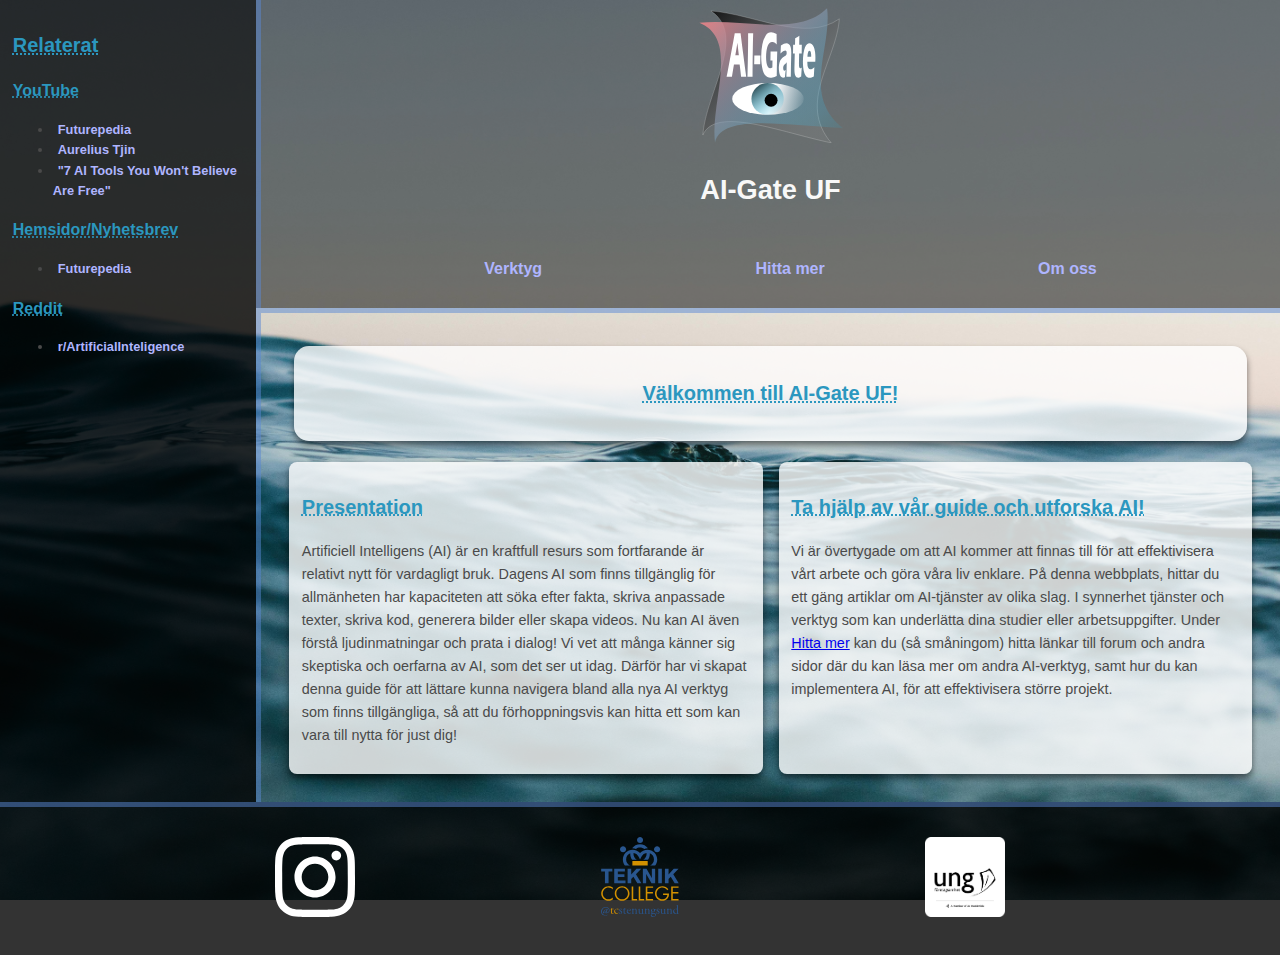
<file: index.html>
<!DOCTYPE html>
<html lang="sv">
  <head>
      <meta charset="utf-8" />
      <meta name="viewport" content="width=device-widt, initial-scale=1.0">
      <link href="styles.css" rel="stylesheet">
      <link rel="icon" type="image/png" href="aigate-logotype.svg">
      <title>AI-Gate UF</title>
      <script defer data-domain="hannes06and.github.io/aigate-uf" src="https://plausible.io/js/script.hash.outbound-links.js"></script>
    </head>
  <body>
    <aside>
      <h2>Relaterat</h2>
      <h3>YouTube</h3>
      <ul>
        <li><a href="https://www.youtube.com/@futurepedia_io/videos" target="_blank"><strong>Futurepedia</strong></a></li>
        <li><a href="https://www.youtube.com/@AureliusTjin" target="_blank"><strong>Aurelius Tjin</strong></a></li>
        <li><a href="https://www.youtube.com/watch?v=OrwlqS1xl8g" target="_blank"><strong>"7 AI Tools You Won't Believe Are Free"</strong></a></li>
      </ul>
      <h3>Hemsidor/Nyhetsbrev</h3>
      <ul>
        <li><a href="https://www.futurepedia.io/" target="_blank"><strong>Futurepedia</strong></a></li>
      </ul>
      <h3>Reddit</h3>
      <ul>
        <li><a href="https://www.reddit.com/r/ArtificialInteligence/" target="_blank"><strong>r/ArtificialInteligence</strong></a></li>
      </ul>
    </aside>
    <div class="header">
      <header>
        <a href="index.html"><img class="logotype" alt="AI-Gate logotype" src="aigate-logotype.svg"></a>
        <h1>AI-Gate UF</h1>
        <ul class="meny">
          <li>
            <a href="#">Verktyg</a>
            <ul class="dropdown">
              <li><a href="textgenerering.html">Textgenerering</a></li>
              <li><a href="rost-verktyg.html">Röst- och videoverktyg</a></li>
              <li><a href="bildgenerering.html">Bildgenerering</a></li>
            </ul>
          </li>
          <li><a href="sok-vidare.html">Hitta mer</a></li>
          <li><a href="om-oss.html">Om oss</a></li>
        </ul>
        </header>
      </div>
          <main>
            <div class="intro">
              <h2>Välkommen till AI-Gate UF!</h2>
            </div>
            <div class="article-grid">
              <article class="text-box">
                <h2>Presentation</h2>
                <p>Artificiell Intelligens (AI) är en kraftfull resurs som fortfarande är relativt nytt för vardagligt bruk. 
                Dagens AI som finns tillgänglig för allmänheten har kapaciteten att söka efter fakta, skriva 
                anpassade texter, skriva kod, generera bilder eller skapa videos. Nu kan AI även förstå ljudinmatningar och prata
                i dialog! Vi vet att många känner sig skeptiska och oerfarna av AI, som det ser ut idag. Därför har vi skapat denna 
                guide för att lättare kunna navigera bland alla nya AI verktyg som finns tillgängliga, så att du förhoppningsvis kan hitta ett som kan vara till nytta för just dig!
                </p>
                </article>
              <article class="text-box">
                <h2>Ta hjälp av vår guide och utforska AI!</h2>
                <p>Vi är övertygade om att AI kommer att finnas till för att effektivisera vårt arbete och göra våra liv enklare.
                På denna webbplats, hittar du ett gäng artiklar om AI-tjänster av olika slag. I synnerhet tjänster och verktyg som kan underlätta dina studier eller arbetsuppgifter.
                Under <a href="sok-vidare.html">Hitta mer</a> kan du (så småningom) hitta länkar till forum och andra sidor där du kan läsa mer om andra AI-verktyg, samt hur 
                du kan implementera AI, för att effektivisera större projekt.
                </p>
              </article>
            </div>
            </main>
        <footer>
          <a href="https://www.instagram.com/aigate.uf/" target="_blank"><img class="footer-links" src="instagram-logo.svg" alt="Instagram logo"></a>
          <a href="https://www.instagram.com/tcstenungsund/" target="_blank"><img class="footer-links" alt="TC logo" src="tcstenungsund-logotype.svg"></a>
          <a href="https://ungforetagsamhet.se/company/ai-gate-uf" target="_blank"><img class="footer-links" src="uf-logo.png" alt="Uf logo"></a>
        </footer>
  </body>
</html>
</file>
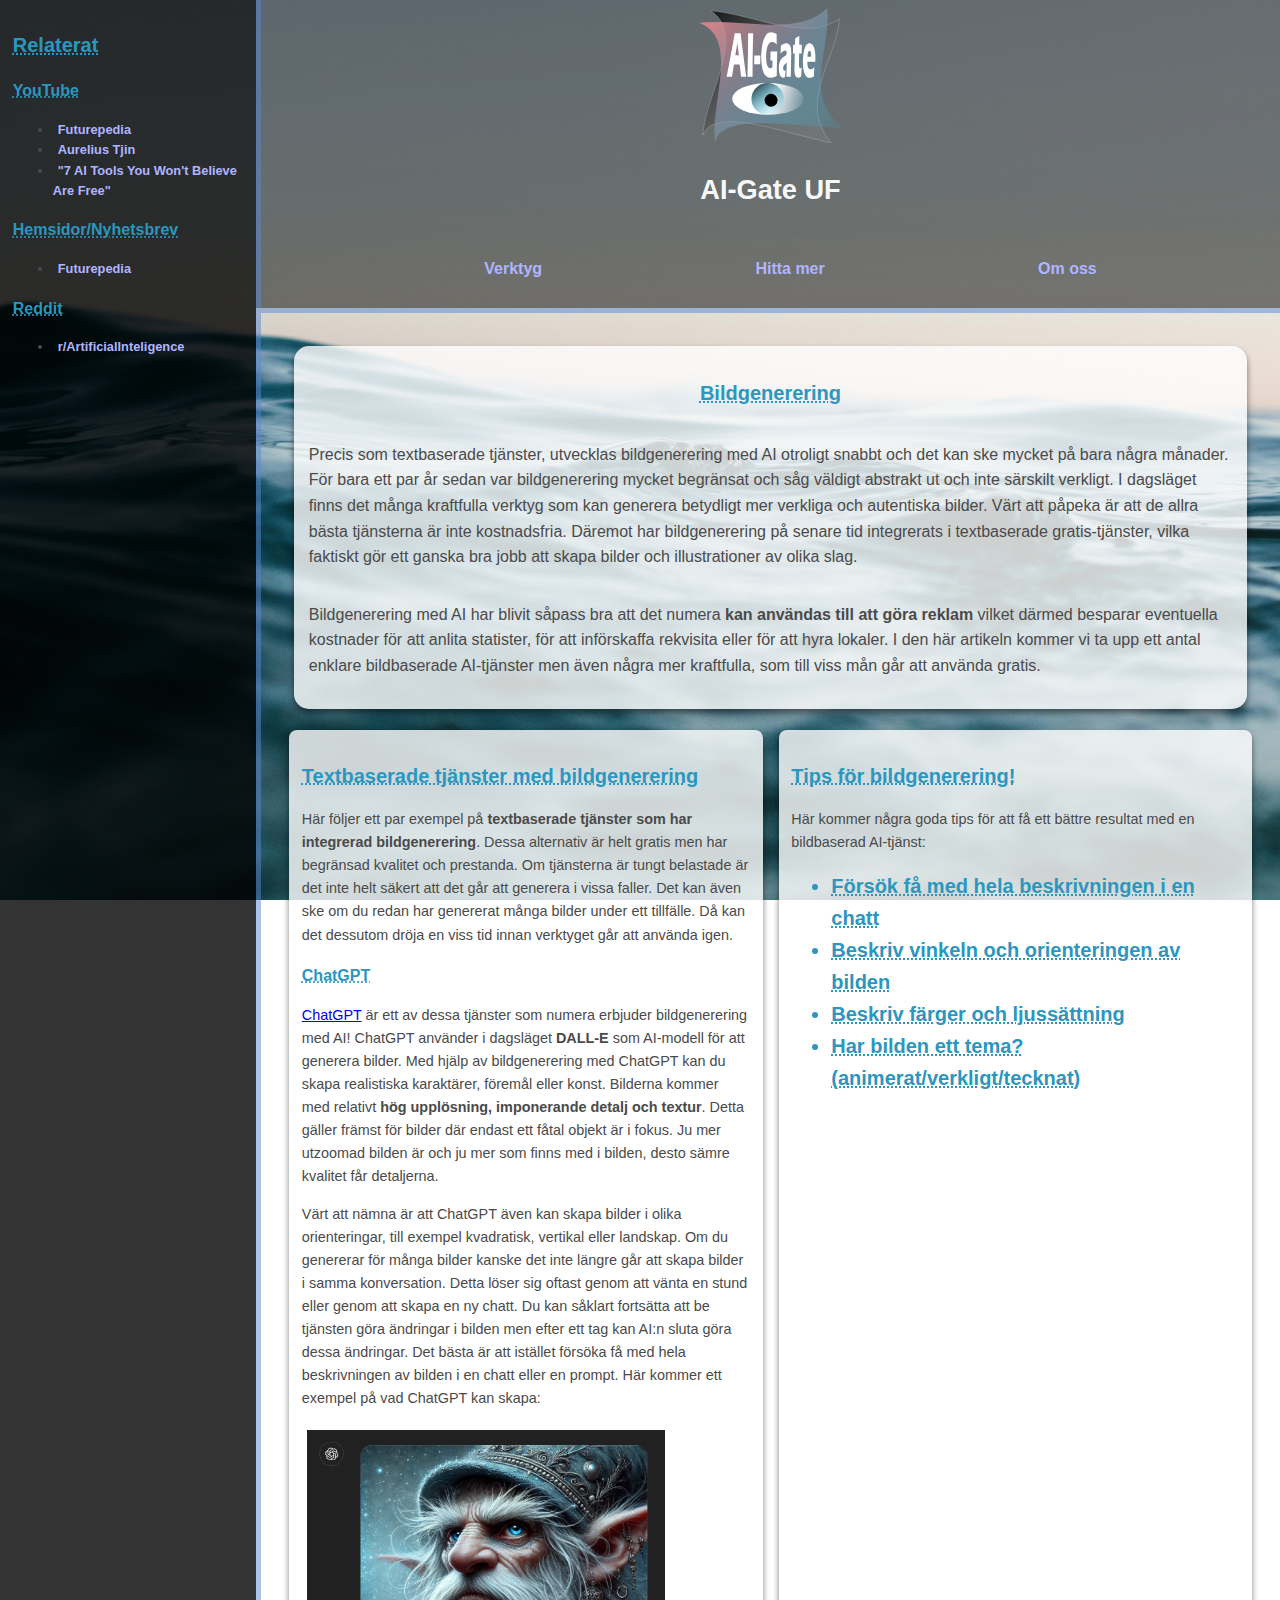
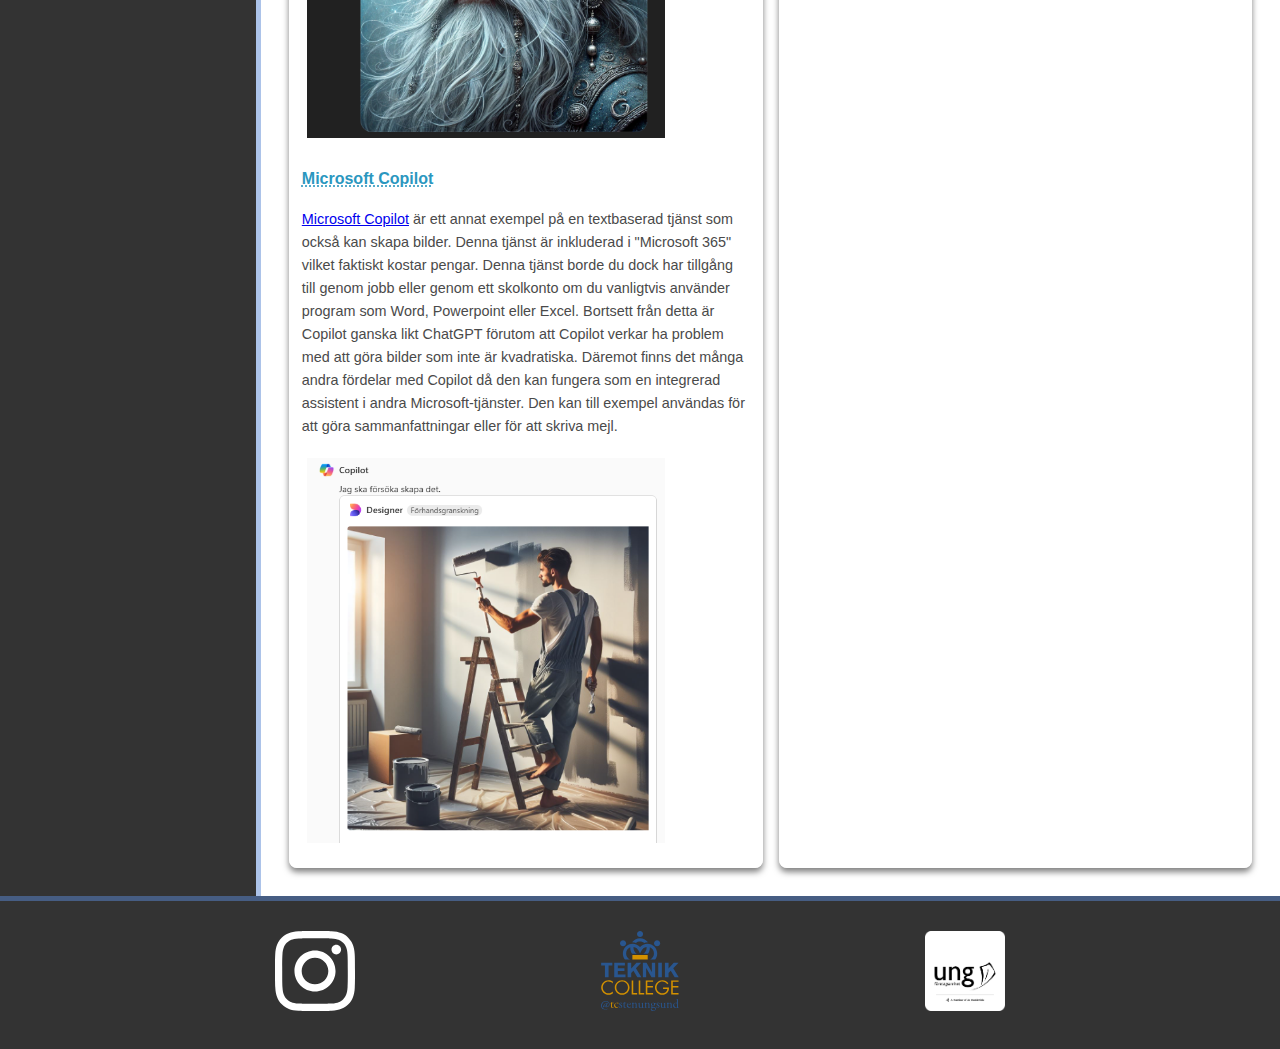
<file: bildgenerering.html>
<!DOCTYPE html>
<html lang="sv">
  <head>
      <meta charset="utf-8" />
      <meta name="viewport" content="width=device-widt, initial-scale=1.0">
      <link href="styles.css" rel="stylesheet">
      <link rel="icon" type="image/png" href="aigate-logotype.svg">
      <title>AI-Gate UF</title>
      <script defer data-domain="hannes06and.github.io/aigate-uf" src="https://plausible.io/js/script.hash.outbound-links.js"></script>
    </head>
  <body>
    <aside>
      <h2>Relaterat</h2>
      <h3>YouTube</h3>
      <ul>
        <li><a href="https://www.youtube.com/@futurepedia_io/videos" target="_blank"><strong>Futurepedia</strong></a></li>
        <li><a href="https://www.youtube.com/@AureliusTjin" target="_blank"><strong>Aurelius Tjin</strong></a></li>
        <li><a href="https://www.youtube.com/watch?v=OrwlqS1xl8g" target="_blank"><strong>"7 AI Tools You Won't Believe Are Free"</strong></a></li>
      </ul>
      <h3>Hemsidor/Nyhetsbrev</h3>
      <ul>
        <li><a href="https://www.futurepedia.io/" target="_blank"><strong>Futurepedia</strong></a></li>
      </ul>
      <h3>Reddit</h3>
      <ul>
        <li><a href="https://www.reddit.com/r/ArtificialInteligence/" target="_blank"><strong>r/ArtificialInteligence</strong></a></li>
      </ul>
    </aside>
    <div class="header">
        <header>
            <a href="index.html"><img class="logotype" alt="AI-Gate logotype" src="aigate-logotype.svg"></a>
            <h1>AI-Gate UF</h1>
            <ul class="meny">
              <li>
                <a href="#">Verktyg</a>
                <ul class="dropdown">
                  <li><a href="textgenerering.html">Textgenerering</a></li>
                  <li><a href="rost-verktyg.html">Röst- och videoverktyg</a></li>
                  <li><a href="bildgenerering.html">Bildgenerering</a></li>
                </ul>
              </li>
              <li><a href="sok-vidare.html">Hitta mer</a></li>
              <li><a href="om-oss.html">Om oss</a></li>
            </ul>
            </header>
      </div>
          <main>
            <div class="intro">
              <h2>Bildgenerering</h2>
              <p>Precis som textbaserade tjänster, utvecklas bildgenerering med AI otroligt snabbt och det kan ske 
              mycket på bara några månader. För bara ett par år sedan var bildgenerering mycket begränsat och såg 
              väldigt abstrakt ut och inte särskilt verkligt. I dagsläget finns det många kraftfulla verktyg som
              kan generera betydligt mer verkliga och autentiska bilder. Värt att påpeka är att de allra bästa tjänsterna är inte kostnadsfria. 
              Däremot har bildgenerering på senare tid integrerats i textbaserade gratis-tjänster, vilka faktiskt gör ett ganska
              bra jobb att skapa bilder och illustrationer av olika slag.
              </p>
              <p>Bildgenerering med AI har blivit såpass bra att det numera <strong>kan användas till att göra reklam</strong> vilket därmed besparar
                eventuella kostnader för att anlita statister, för att införskaffa rekvisita eller för att hyra lokaler. I den här artikeln
                kommer vi ta upp ett antal enklare bildbaserade AI-tjänster men även några mer kraftfulla, som till viss mån går att använda gratis.
              </p>
            </div>
            <div class="article-grid">
              <article class="text-box">
                <h2>Textbaserade tjänster med bildgenerering</h2>
                <p>Här följer ett par exempel på <strong>textbaserade tjänster som har integrerad bildgenerering</strong>. 
                  Dessa alternativ är helt gratis men har begränsad kvalitet och prestanda. Om tjänsterna är tungt 
                  belastade är det inte helt säkert att det går att generera i vissa faller. Det kan även ske om du 
                  redan har genererat många bilder under ett tillfälle. Då kan det dessutom dröja en viss tid innan
                  verktyget går att använda igen.
                </p>
                <h3>ChatGPT</h3>
                <p><a href="https://chatgpt.com/" target="_blank">ChatGPT</a> är ett av dessa tjänster som numera erbjuder 
                bildgenerering med AI! ChatGPT använder i dagsläget <strong>DALL-E</strong> som AI-modell för att generera bilder. 
                Med hjälp av bildgenerering med ChatGPT kan du skapa realistiska karaktärer, föremål eller konst. Bilderna 
                kommer med relativt <strong>hög upplösning, imponerande detalj och textur</strong>. Detta gäller främst för bilder där endast 
                ett fåtal objekt är i fokus. Ju mer utzoomad bilden är och ju mer som finns med i bilden, desto sämre kvalitet får detaljerna.
                </p>
                <p>Värt att nämna är att ChatGPT även kan skapa bilder i olika orienteringar, till exempel kvadratisk, vertikal eller landskap. Om du genererar för 
                många bilder kanske det inte längre går att skapa bilder i samma konversation. Detta löser sig oftast genom att vänta en stund eller genom att skapa en 
                ny chatt. Du kan såklart fortsätta att be tjänsten göra ändringar i bilden men efter ett tag kan AI:n sluta göra dessa ändringar. 
                Det bästa är att istället försöka få med hela beskrivningen av bilden i en chatt eller en prompt. Här kommer ett exempel 
                på vad ChatGPT kan skapa:
                </p>
                <img src="chatgpt-bildgenerering.png" class="bilaga" alt="bild på trollkarl chatgpt">
                <h3>Microsoft Copilot</h3>
                <p><a href="https://copilot.microsoft.com/" target="_blank">Microsoft Copilot</a> är ett annat exempel på en textbaserad tjänst 
                som också kan skapa bilder. Denna tjänst är inkluderad i "Microsoft 365" vilket faktiskt kostar pengar. Denna tjänst borde du dock 
                har tillgång till genom jobb eller genom ett skolkonto om du vanligtvis använder program som Word, Powerpoint eller Excel. 
                Bortsett från detta är Copilot ganska likt ChatGPT förutom att Copilot verkar ha problem med att göra bilder som inte är kvadratiska. 
                Däremot finns det många andra fördelar med Copilot då den kan fungera som en integrerad assistent i andra Microsoft-tjänster. Den 
                kan till exempel användas för att göra sammanfattningar eller för att skriva mejl.</p>
                <img src="copilot_bild.png" class="bilaga" alt="bild microsoft copilot">
                </article>
              <article class="text-box">
                <h2>Tips för bildgenerering!</h2>
                <p>Här kommer några goda tips för att få ett bättre resultat med en bildbaserad AI-tjänst:</p>
                <ul>
                  <li>Försök få med hela beskrivningen i en chatt</li>
                  <li>Beskriv vinkeln och orienteringen av bilden</li>
                  <li>Beskriv färger och ljussättning</li>
                  <li>Har bilden ett tema? (animerat/verkligt/tecknat)</li>
                </ul>
              </article>
            </div>
            </main>
        <footer>
          <a href="https://www.instagram.com/aigate.uf/" target="_blank"><img class="footer-links" src="instagram-logo.svg" alt="Instagram logo"></a>
          <a href="https://www.instagram.com/tcstenungsund/" target="_blank"><img class="footer-links" alt="TC logo" src="tcstenungsund-logotype.svg"></a>
          <a href="https://ungforetagsamhet.se/company/ai-gate-uf" target="_blank"><img class="footer-links" src="uf-logo.png" alt="Uf logo"></a>
        </footer>
  </body>
</html>
</file>
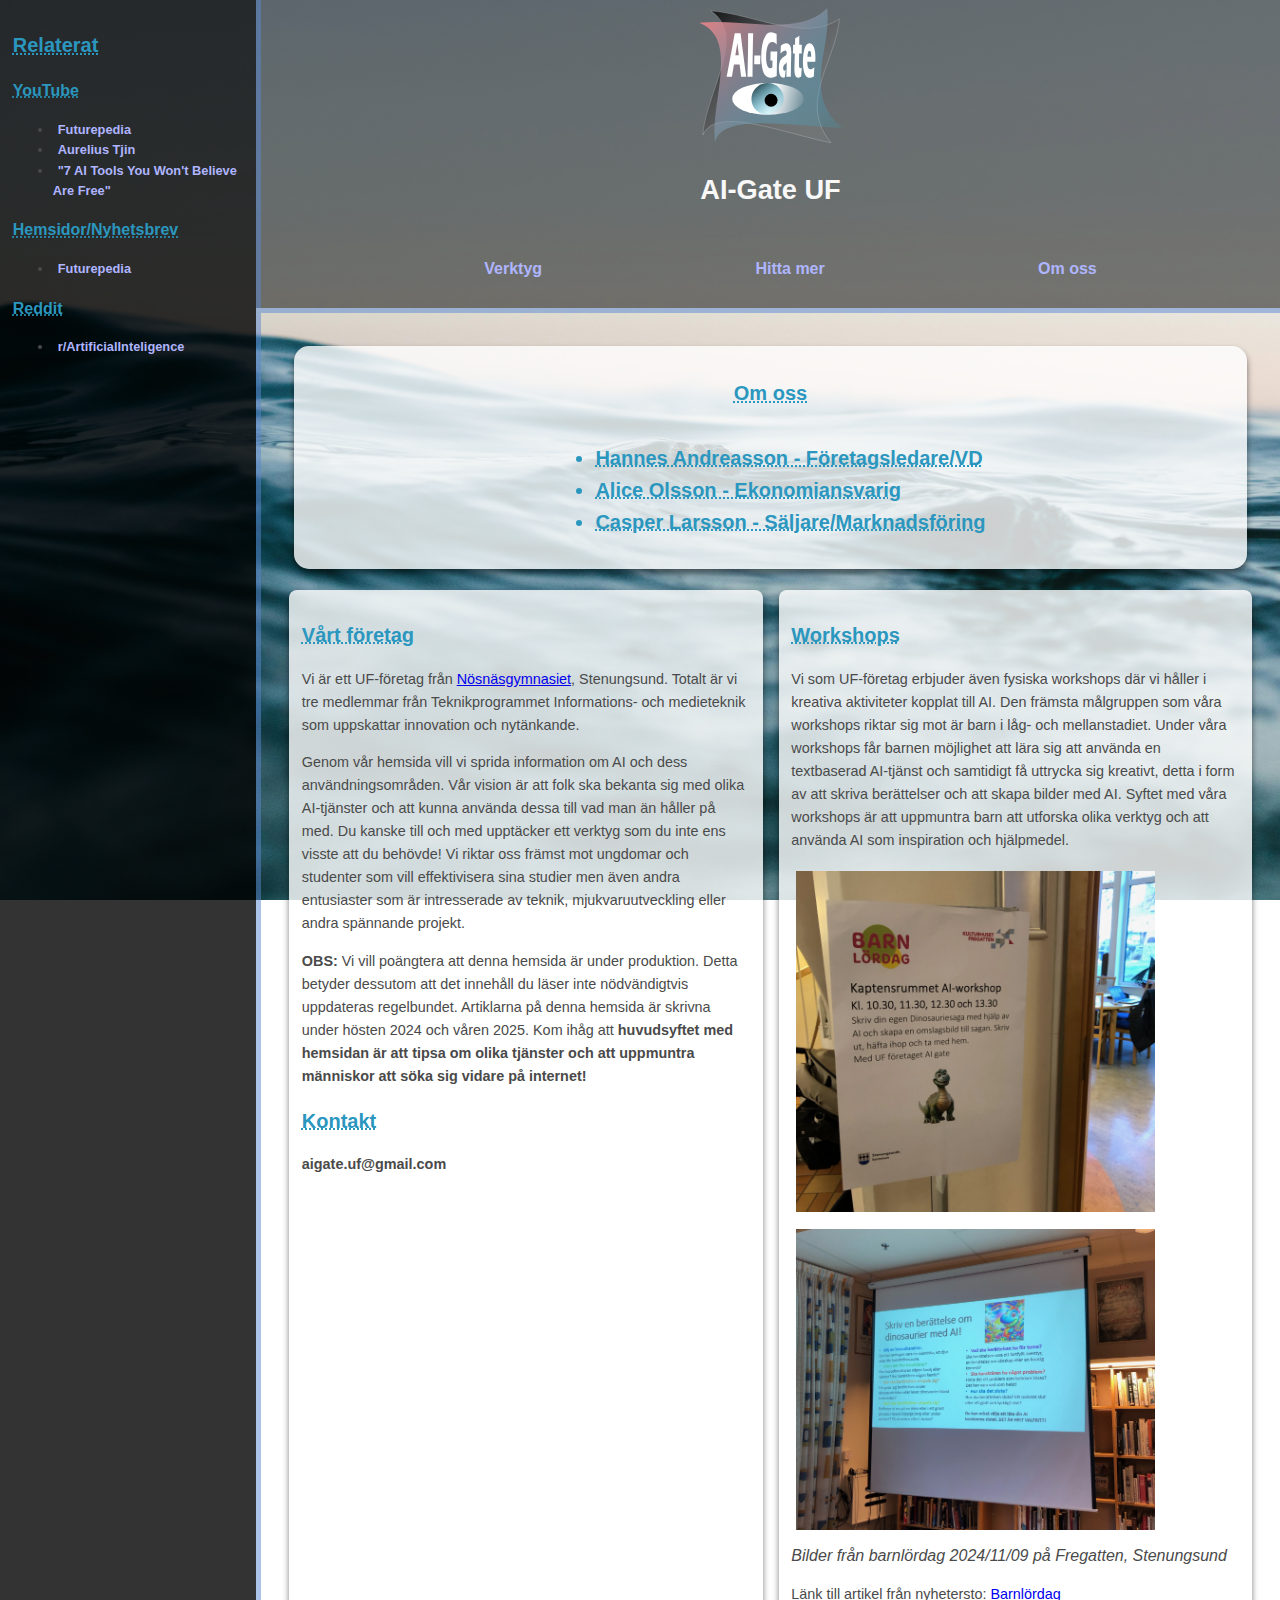
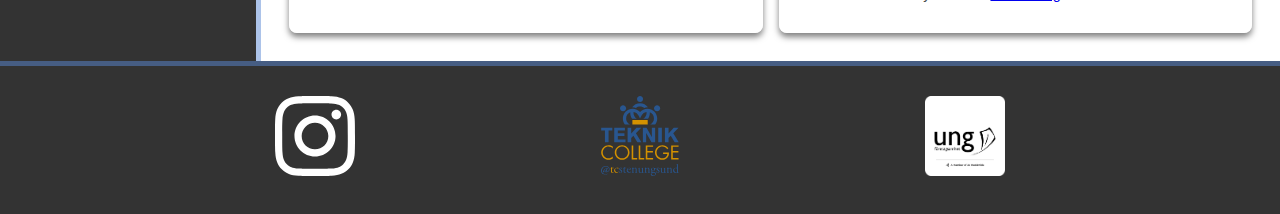
<file: om-oss.html>
<!DOCTYPE html>
<html lang="sv">
  <head>
    <meta charset="utf-8" />
    <meta name="viewport" content="width=device-widt, initial-scale=1.0">
    <link href="styles.css" rel="stylesheet">
    <link rel="icon" type="image/png" href="aigate-logotype.svg">
    <title>AI-Gate UF</title>
    <script defer data-domain="hannes06and.github.io/aigate-uf" src="https://plausible.io/js/script.hash.outbound-links.js"></script>
  </head>
  <body>
    <aside>
      <h2>Relaterat</h2>
      <h3>YouTube</h3>
      <ul>
        <li><a href="https://www.youtube.com/@futurepedia_io/videos" target="_blank"><strong>Futurepedia</strong></a></li>
        <li><a href="https://www.youtube.com/@AureliusTjin" target="_blank"><strong>Aurelius Tjin</strong></a></li>
        <li><a href="https://www.youtube.com/watch?v=OrwlqS1xl8g" target="_blank"><strong>"7 AI Tools You Won't Believe Are Free"</strong></a></li>
      </ul>
      <h3>Hemsidor/Nyhetsbrev</h3>
      <ul>
        <li><a href="https://www.futurepedia.io/" target="_blank"><strong>Futurepedia</strong></a></li>
      </ul>
      <h3>Reddit</h3>
      <ul>
        <li><a href="https://www.reddit.com/r/ArtificialInteligence/" target="_blank"><strong>r/ArtificialInteligence</strong></a></li>
      </ul>
    </aside>
    <div class="header">
      <header>
        <a href="index.html"><img class="logotype" alt="AI-Gate logotype" src="aigate-logotype.svg"></a>
        <h1>AI-Gate UF</h1>
        <ul class="meny">
          <li>
            <a href="#">Verktyg</a>
            <ul class="dropdown">
              <li><a href="textgenerering.html">Textgenerering</a></li>
              <li><a href="rost-verktyg.html">Röst- och videoverktyg</a></li>
              <li><a href="bildgenerering.html">Bildgenerering</a></li>
            </ul>
          </li>
          <li><a href="sok-vidare.html">Hitta mer</a></li>
          <li><a href="om-oss.html">Om oss</a></li>
        </ul>
        </header>
      </div>
          <main>
            <div class="intro">
              <h2>Om oss</h2>
              <ul>
                <li>Hannes Andreasson - Företagsledare/VD</li>
                <li>Alice Olsson - Ekonomiansvarig</li>
                <li>Casper Larsson - Säljare/Marknadsföring</li>
              </ul>
            </div>
            <div class="article-grid">
              <article class="text-box">
                <h2>Vårt företag</h2>
                <p>Vi är ett UF-företag från <a href="https://www.stenungsund.se/nosnasgymnasiet/" target="_blank">Nösnäsgymnasiet</a>, Stenungsund. Totalt är vi 
                  tre medlemmar från Teknikprogrammet Informations- och medieteknik som uppskattar innovation och nytänkande.
                </p>
                <p>Genom vår hemsida vill vi sprida information om AI och dess användningsområden. Vår vision är att folk ska bekanta sig med olika AI-tjänster och att kunna 
                  använda dessa till vad man än håller på med. Du kanske till och med upptäcker ett verktyg som du inte ens visste att du behövde! Vi riktar oss främst mot 
                  ungdomar och studenter som vill effektivisera sina studier men även andra entusiaster som är intresserade av teknik, mjukvaruutveckling eller andra spännande projekt.</p>
                <p><strong>OBS:</strong> Vi vill poängtera att denna hemsida är under produktion. Detta betyder dessutom att det innehåll du läser inte nödvändigtvis uppdateras regelbundet. 
                  Artiklarna på denna hemsida är skrivna under hösten 2024 och våren 2025. Kom ihåg att <strong>huvudsyftet med hemsidan är att tipsa om olika tjänster och att 
                  uppmuntra människor att söka sig vidare på internet!</strong></p>
                <h2>Kontakt</h2>
                <p><strong>aigate.uf@gmail.com</strong></p>
                </article>
              <article class="text-box">
                <h2>Workshops</h2>
                <p>Vi som UF-företag erbjuder även fysiska workshops där vi håller i kreativa aktiviteter kopplat till AI. Den främsta målgruppen som våra workshops riktar
                  sig mot är barn i låg- och mellanstadiet. Under våra workshops får barnen möjlighet att lära sig att använda en textbaserad AI-tjänst och samtidigt få uttrycka 
                  sig kreativt, detta i form av att skriva berättelser och att skapa bilder med AI. Syftet med våra workshops är att uppmuntra barn att utforska olika verktyg och att använda AI som 
                  inspiration och hjälpmedel.
                </p>
                <img src="workshop1.jpg" class="bilaga" alt="workshop">
                <img src="workshop2.jpg" class="bilaga" alt="workshop">
                <figcaption>Bilder från barnlördag 2024/11/09 på Fregatten, Stenungsund</figcaption>
                <p>Länk till artikel från nyhetersto: <a href="https://nyhetersto.se/2024/11/09/succe-for-barnlordag-med-dinosaurietema/" target="_blank">Barnlördag</a></p>
              </article>
            </div>
            </main>
        <footer>
          <a href="https://www.instagram.com/aigate.uf/" target="_blank"><img class="footer-links" src="instagram-logo.svg" alt="Instagram logo"></a>
          <a href="https://www.instagram.com/tcstenungsund/" target="_blank"><img class="footer-links" alt="TC logo" src="tcstenungsund-logotype.svg"></a>
          <a href="https://ungforetagsamhet.se/company/ai-gate-uf" target="_blank"><img class="footer-links" src="uf-logo.png" alt="Uf logo"></a>
        </footer>
  </body>
</html>
</file>
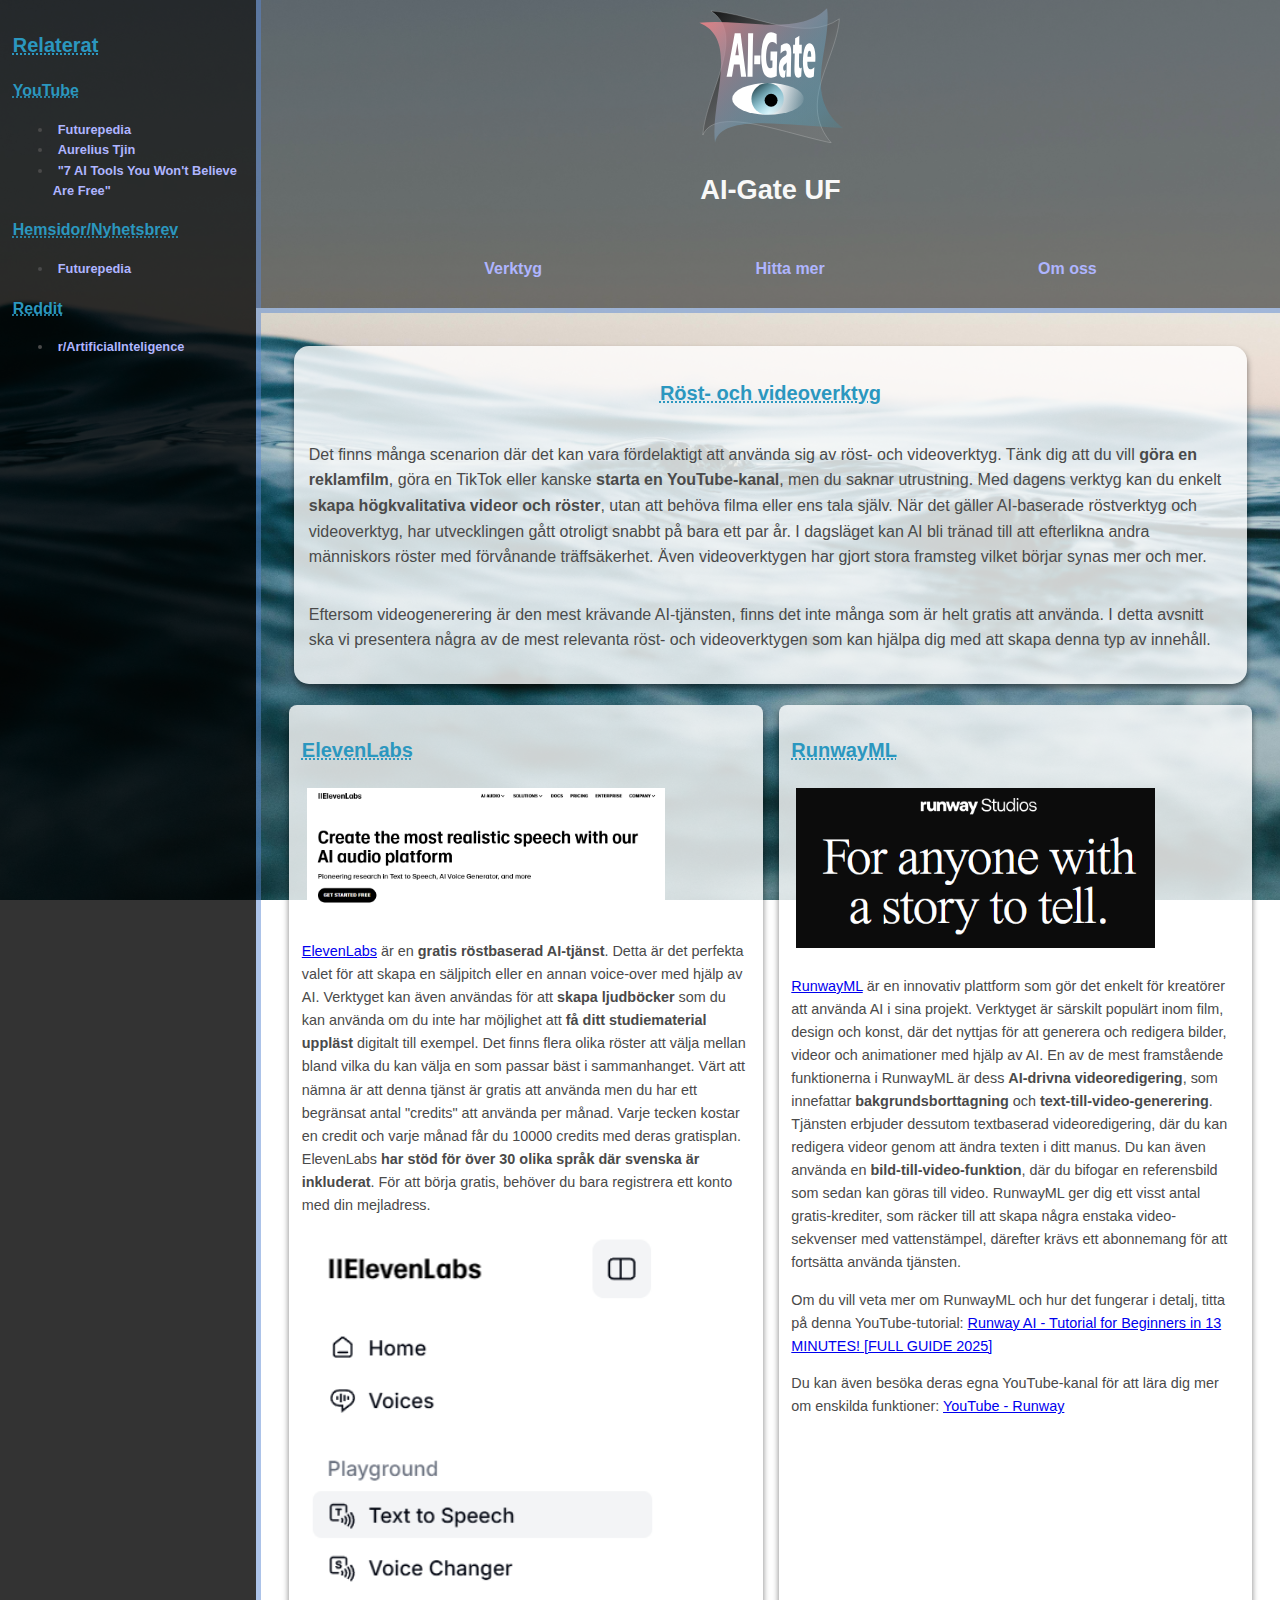
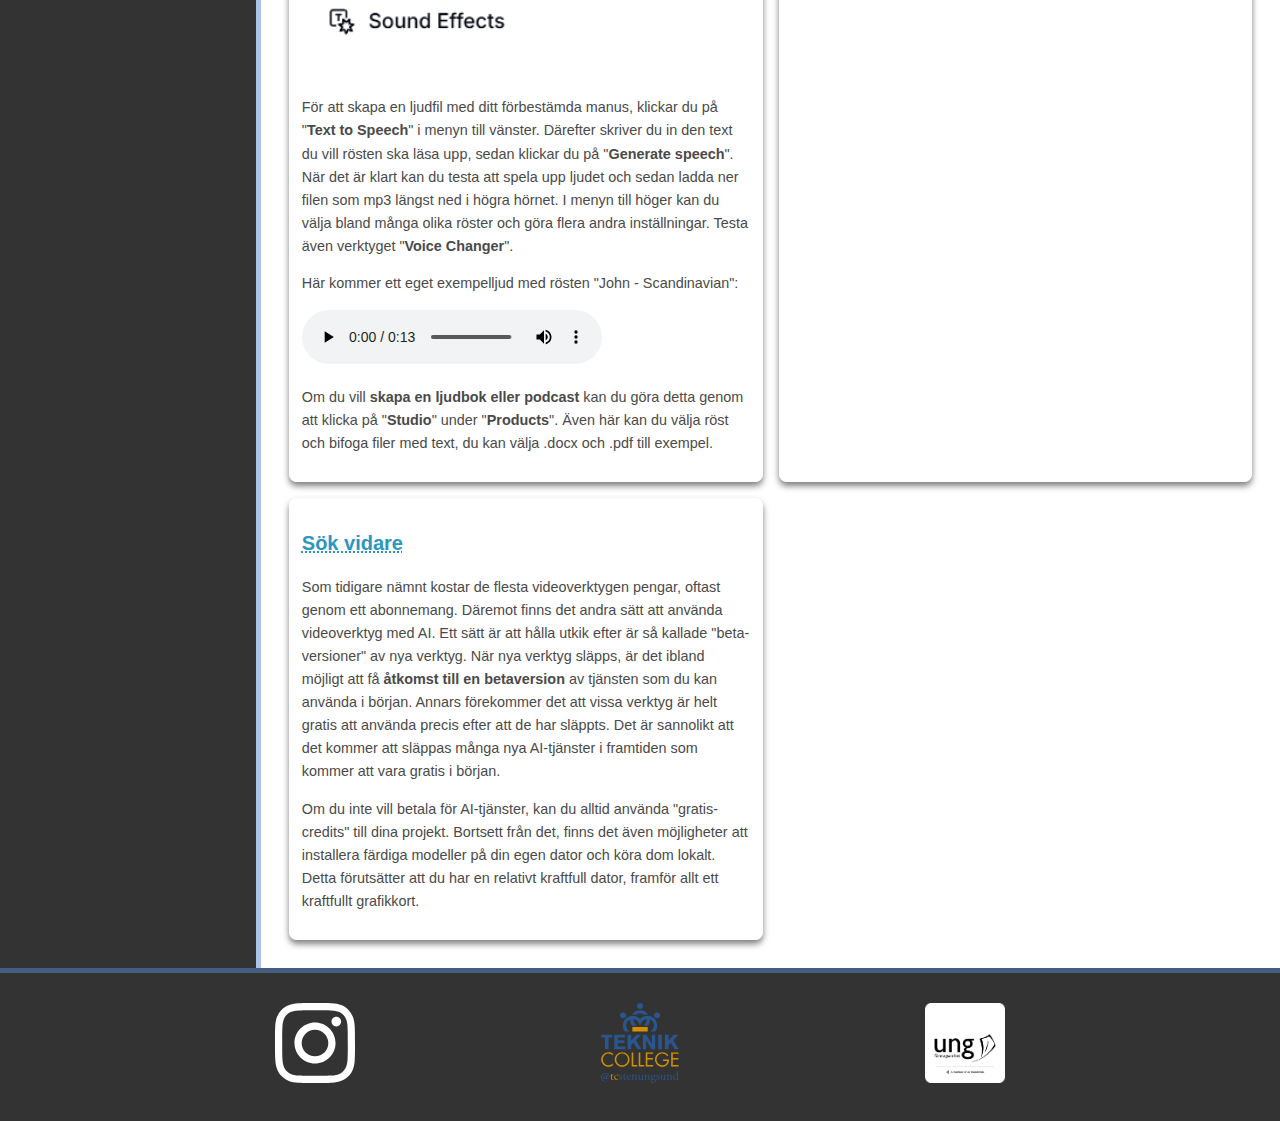
<file: rost-verktyg.html>
<!DOCTYPE html>
<html lang="sv">
  <head>
      <meta charset="utf-8" />
      <meta name="viewport" content="width=device-widt, initial-scale=1.0">
      <link href="styles.css" rel="stylesheet">
      <link rel="icon" type="image/png" href="aigate-logotype.svg">
      <title>AI-Gate UF</title>
      <script defer data-domain="hannes06and.github.io/aigate-uf" src="https://plausible.io/js/script.hash.outbound-links.js"></script>
    </head>
  <body>
    <aside>
      <h2>Relaterat</h2>
      <h3>YouTube</h3>
      <ul>
        <li><a href="https://www.youtube.com/@futurepedia_io/videos" target="_blank"><strong>Futurepedia</strong></a></li>
        <li><a href="https://www.youtube.com/@AureliusTjin" target="_blank"><strong>Aurelius Tjin</strong></a></li>
        <li><a href="https://www.youtube.com/watch?v=OrwlqS1xl8g" target="_blank"><strong>"7 AI Tools You Won't Believe Are Free"</strong></a></li>
      </ul>
      <h3>Hemsidor/Nyhetsbrev</h3>
      <ul>
        <li><a href="https://www.futurepedia.io/" target="_blank"><strong>Futurepedia</strong></a></li>
      </ul>
      <h3>Reddit</h3>
      <ul>
        <li><a href="https://www.reddit.com/r/ArtificialInteligence/" target="_blank"><strong>r/ArtificialInteligence</strong></a></li>
      </ul>
    </aside>
    <div class="header">
        <header>
            <a href="index.html"><img class="logotype" alt="AI-Gate logotype" src="aigate-logotype.svg"></a>
            <h1>AI-Gate UF</h1>
            <ul class="meny">
              <li>
                <a href="#">Verktyg</a>
                <ul class="dropdown">
                  <li><a href="textgenerering.html">Textgenerering</a></li>
                  <li><a href="rost-verktyg.html">Röst- och videoverktyg</a></li>
                  <li><a href="bildgenerering.html">Bildgenerering</a></li>
                </ul>
              </li>
              <li><a href="sok-vidare.html">Hitta mer</a></li>
              <li><a href="om-oss.html">Om oss</a></li>
            </ul>
            </header>
      </div>
          <main>
            <div class="intro">
              <h2>Röst- och videoverktyg</h2>
              <p>Det finns många scenarion där det kan vara fördelaktigt att använda sig av röst- och videoverktyg. Tänk dig att du vill <strong>göra en reklamfilm</strong>, göra en TikTok eller kanske <strong>starta en YouTube-kanal</strong>, men du saknar utrustning. Med
                dagens verktyg kan du enkelt <strong>skapa högkvalitativa videor och röster</strong>, utan att behöva filma eller ens tala själv. När det gäller AI-baserade röstverktyg och videoverktyg, har utvecklingen gått otroligt snabbt på bara ett par år. 
                I dagsläget kan AI bli tränad till att efterlikna andra människors röster med förvånande träffsäkerhet. Även videoverktygen
                har gjort stora framsteg vilket börjar synas mer och mer.
              </p>
              <p>
                Eftersom videogenerering är den mest krävande AI-tjänsten, finns det inte många som är helt gratis att använda. I detta avsnitt ska vi presentera 
                några av de mest relevanta röst- och videoverktygen som kan hjälpa dig med att skapa denna typ av innehåll.
              </p>
            </div>
            <div class="article-grid">
              <article class="text-box">
                <h2>ElevenLabs</h2>
                <img src="elevenlabs1.png" class="bilaga" alt="hemsida elevenlabs" title="hemsida elevenlabs">
                <p><a href="https://elevenlabs.io/" target="_blank">ElevenLabs</a> är en <strong>gratis röstbaserad AI-tjänst</strong>. Detta är det perfekta valet för att skapa en
                säljpitch eller en annan voice-over med hjälp av AI. Verktyget kan även användas för att <strong>skapa ljudböcker</strong> som du kan använda om du inte har möjlighet 
                att <strong>få ditt studiematerial uppläst</strong> digitalt till exempel. Det finns flera olika röster att välja mellan bland vilka du kan välja en som passar bäst i sammanhanget. 
                Värt att nämna är att denna tjänst är gratis att använda men du har ett begränsat antal "credits" att använda per månad. Varje tecken kostar en credit och varje månad får du
                10000 credits med deras gratisplan. ElevenLabs <strong>har stöd för över 30 olika språk där svenska är inkluderat</strong>. För att börja gratis, behöver du bara registrera ett konto med din mejladress.</p>
                <img src="elevenlabs2.png" class="bilaga" alt="hemsida elevenlabs" title="hemsida elevenlabs">
                <p>För att skapa en ljudfil med ditt förbestämda manus, klickar du på "<strong>Text to Speech</strong>" i menyn till vänster. Därefter skriver du in den text du vill 
                  rösten ska läsa upp, sedan klickar du på "<strong>Generate speech</strong>". När det är klart kan du testa att spela upp ljudet och sedan ladda ner filen som mp3 längst ned i 
                  högra hörnet. I menyn till höger kan du välja bland många olika röster och göra flera andra inställningar. Testa även verktyget "<strong>Voice Changer</strong>".
                </p>
                <p>Här kommer ett eget exempelljud med rösten "John - Scandinavian":</p>
                <audio controls>
                  <source src="audio-elevenlabs.mp3" type="audio/mpeg">
                  Din webbläsare stödjer inte ljuduppspelning.
                </audio>
                <p>Om du vill <strong>skapa en ljudbok eller podcast</strong> kan du göra detta genom att klicka på "<strong>Studio</strong>" under "<strong>Products</strong>". Även här kan du välja röst och bifoga
                  filer med text, du kan välja .docx och .pdf till exempel.
                </p>              
                </article>
              <article class="text-box">
                <h2>RunwayML</h2>
                <img src="runway_ml.png" class="bilaga" alt="hemsida runwayml" title="hemsida runwayml">
                <p><a href="https://runwayml.com/" target="_blank">RunwayML</a> är en innovativ plattform som gör det enkelt för kreatörer att använda AI 
                i sina projekt. Verktyget är särskilt populärt inom film, design och konst, där det nyttjas för att generera och redigera bilder, videor och animationer med hjälp av AI. 
                En av de mest framstående funktionerna i RunwayML är dess <strong>AI-drivna videoredigering</strong>, som innefattar <strong>bakgrundsborttagning</strong> och <strong>text-till-video-generering</strong>. Tjänsten erbjuder dessutom 
                textbaserad videoredigering, där du kan redigera videor genom att ändra texten i ditt manus. Du kan även använda en <strong>bild-till-video-funktion</strong>, där du bifogar en referensbild som sedan kan göras till video. RunwayML ger dig ett visst antal gratis-krediter, som räcker till att skapa några enstaka video-sekvenser med vattenstämpel, därefter krävs ett abonnemang för att fortsätta använda tjänsten.</p>
                <p>Om du vill veta mer om RunwayML och hur det fungerar i detalj, titta på denna YouTube-tutorial: <a href="https://www.youtube.com/watch?v=c38vtLw1nSk&t=25s&ab_channel=SkillsFactory" target="_blank">Runway AI - Tutorial for Beginners in 13 MINUTES! [FULL GUIDE 2025]</a></p>
                <p>Du kan även besöka deras egna YouTube-kanal för att lära dig mer om enskilda funktioner: <a href="https://www.youtube.com/@RunwayML" target="_blank">YouTube - Runway</a>
              </article>
              <article class="text-box">
                <h2>Sök vidare</h2>
                <p>Som tidigare nämnt kostar de flesta videoverktygen pengar, oftast genom ett abonnemang. 
                  Däremot finns det andra sätt att använda videoverktyg med AI. Ett sätt är att hålla utkik efter 
                  är så kallade "beta-versioner" av nya verktyg. När nya verktyg släpps, är det ibland möjligt att få <strong>åtkomst till 
                  en betaversion</strong> av tjänsten som du kan använda i början. Annars förekommer det att vissa verktyg är helt gratis att 
                  använda precis efter att de har släppts. Det är sannolikt att det kommer att släppas många nya AI-tjänster i framtiden 
                  som kommer att vara gratis i början.
                </p>
                <p>Om du inte vill betala för AI-tjänster, kan du alltid använda "gratis-credits" till dina projekt. Bortsett från det, finns det även möjligheter att installera färdiga modeller på din egen dator och köra dom 
                  lokalt. Detta förutsätter att du har en relativt kraftfull dator, framför allt ett kraftfullt grafikkort.
                </p>
              </article>
            </div>
            </main>
        <footer>
          <a href="https://www.instagram.com/aigate.uf/" target="_blank"><img class="footer-links" src="instagram-logo.svg" alt="Instagram logo"></a>
          <a href="https://www.instagram.com/tcstenungsund/" target="_blank"><img class="footer-links" alt="TC logo" src="tcstenungsund-logotype.svg"></a>
          <a href="https://ungforetagsamhet.se/company/ai-gate-uf" target="_blank"><img class="footer-links" src="uf-logo.png" alt="Uf logo"></a>
        </footer>
  </body>
</html>
</file>
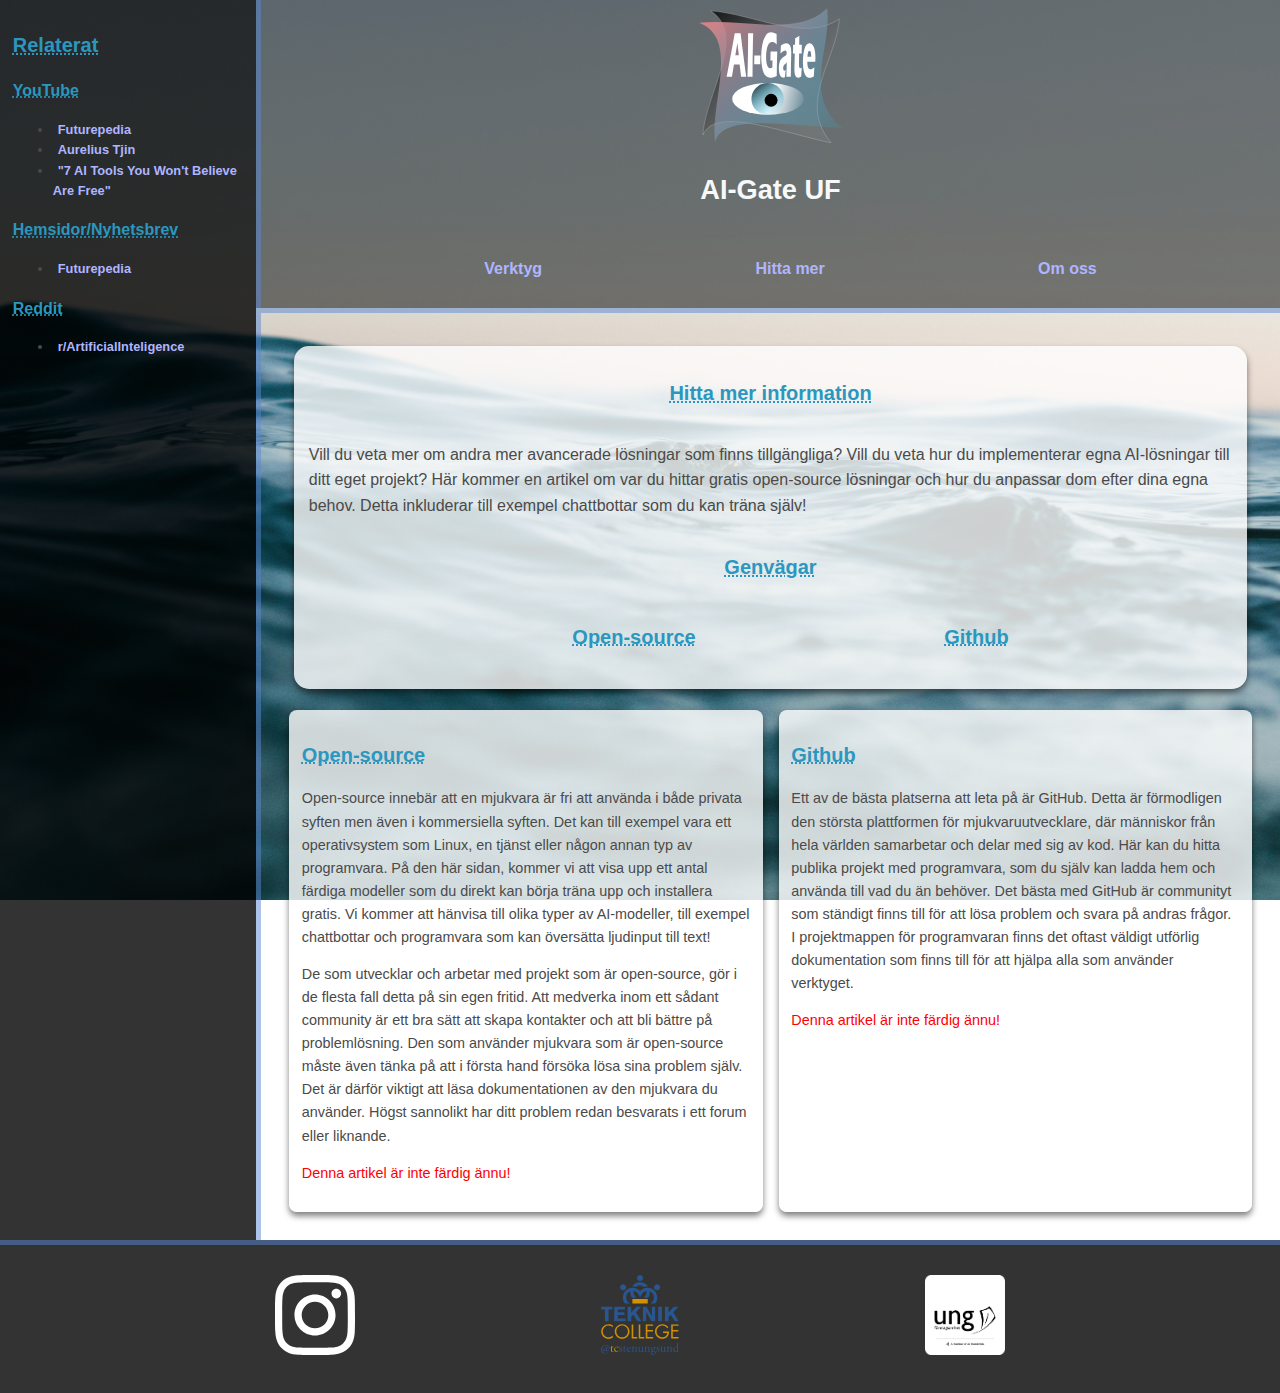
<file: sok-vidare.html>
<!DOCTYPE html>
<html lang="sv">
    <head>
        <meta charset="utf-8" />
        <meta name="viewport" content="width=device-widt, initial-scale=1.0">
        <link href="styles.css" rel="stylesheet">
        <link rel="icon" type="image/png" href="aigate-logotype.svg">
        <title>AI-Gate UF</title>
        <script defer data-domain="hannes06and.github.io/aigate-uf" src="https://plausible.io/js/script.hash.outbound-links.js"></script>
      </head>
    <body>
        <aside>
            <h2>Relaterat</h2>
            <h3>YouTube</h3>
            <ul>
              <li><a href="https://www.youtube.com/@futurepedia_io/videos" target="_blank"><strong>Futurepedia</strong></a></li>
              <li><a href="https://www.youtube.com/@AureliusTjin" target="_blank"><strong>Aurelius Tjin</strong></a></li>
              <li><a href="https://www.youtube.com/watch?v=OrwlqS1xl8g" target="_blank"><strong>"7 AI Tools You Won't Believe Are Free"</strong></a></li>
            </ul>
            <h3>Hemsidor/Nyhetsbrev</h3>
            <ul>
              <li><a href="https://www.futurepedia.io/" target="_blank"><strong>Futurepedia</strong></a></li>
            </ul>
            <h3>Reddit</h3>
            <ul>
              <li><a href="https://www.reddit.com/r/ArtificialInteligence/" target="_blank"><strong>r/ArtificialInteligence</strong></a></li>
            </ul>
          </aside>
        <div class="header">
            <header>
                <a href="index.html"><img class="logotype" alt="AI-Gate logotype" src="aigate-logotype.svg"></a>
                <h1>AI-Gate UF</h1>
                <ul class="meny">
                    <li>
                        <a href="#">Verktyg</a>
                        <ul class="dropdown">
                            <li><a href="textgenerering.html">Textgenerering</a></li>
                            <li><a href="rost-verktyg.html">Röst- och videoverktyg</a></li>
                            <li><a href="bildgenerering.html">Bildgenerering</a></li>
                        </ul>
                    </li>
                    <li><a href="sok-vidare.html">Hitta mer</a></li>
                    <li><a href="om-oss.html">Om oss</a></li>
                </ul>
            </header>
        </div>
        <main>
            <div class="intro">
                <h2>Hitta mer information</h2>
                <p>Vill du veta mer om andra mer avancerade lösningar som finns tillgängliga?
                    Vill du veta hur du implementerar egna AI-lösningar till ditt eget projekt? Här kommer en 
                    artikel om var du hittar gratis open-source lösningar och hur du anpassar dom efter dina egna behov. 
                    Detta inkluderar till exempel chattbottar som du kan träna själv!
                </p>
                <h2>Genvägar</h2>
                <ul class="meny">
                    <li>Open-source</li>
                    <li>Github</li>
                </ul>
            </div>
            <div class="article-grid">
            <article class="text-box">
                <h2 id="open-source">Open-source</h2>
                <p>Open-source innebär att en mjukvara är fri att använda i både privata syften men även i kommersiella syften. Det kan till exempel vara ett 
                    operativsystem som Linux, en tjänst eller någon annan typ av programvara. På den här sidan, kommer vi att visa upp ett antal färdiga modeller som du
                    direkt kan börja träna upp och installera gratis. Vi kommer att hänvisa till olika typer av AI-modeller, till exempel chattbottar och programvara som kan 
                    översätta ljudinput till text!</p>
                <p>De som utvecklar och arbetar med projekt som är open-source, gör i de 
                    flesta fall detta på sin egen fritid. Att medverka inom ett sådant community är ett bra sätt att skapa kontakter och att bli bättre på problemlösning.
                    Den som använder mjukvara som är open-source måste även tänka på att i första hand försöka lösa sina problem själv.
                    Det är därför viktigt att läsa dokumentationen av den mjukvara du använder. Högst sannolikt har ditt problem redan besvarats
                    i ett forum eller liknande.
                </p>
                <p style="color: red;">Denna artikel är inte färdig ännu!</p>
            </article>
            <article class="text-box">
                <h2>Github</h2>
                <p>Ett av de bästa platserna att leta på är GitHub. Detta är förmodligen den största plattformen för mjukvaruutvecklare, där människor från hela världen 
                    samarbetar och delar med sig av kod. Här kan du hitta publika projekt med programvara, som du själv kan ladda hem och använda till vad du än behöver. 
                    Det bästa med GitHub är communityt som ständigt finns till för att lösa problem och svara på andras frågor. I projektmappen för programvaran finns det oftast
                    väldigt utförlig dokumentation som finns till för att hjälpa alla som använder verktyget.
                </p>
                <p style="color: red;">Denna artikel är inte färdig ännu!</p>
            </article>
        </div>
        </main>
        <footer>
          <a href="https://www.instagram.com/aigate.uf/" target="_blank"><img class="footer-links" src="instagram-logo.svg" alt="Instagram logo"></a>
          <a href="https://www.instagram.com/tcstenungsund/" target="_blank"><img class="footer-links" alt="TC logo" src="tcstenungsund-logotype.svg"></a>
          <a href="https://ungforetagsamhet.se/company/ai-gate-uf" target="_blank"><img class="footer-links" src="uf-logo.png" alt="Uf logo"></a>
        </footer>
    </body>
</html>
</file>
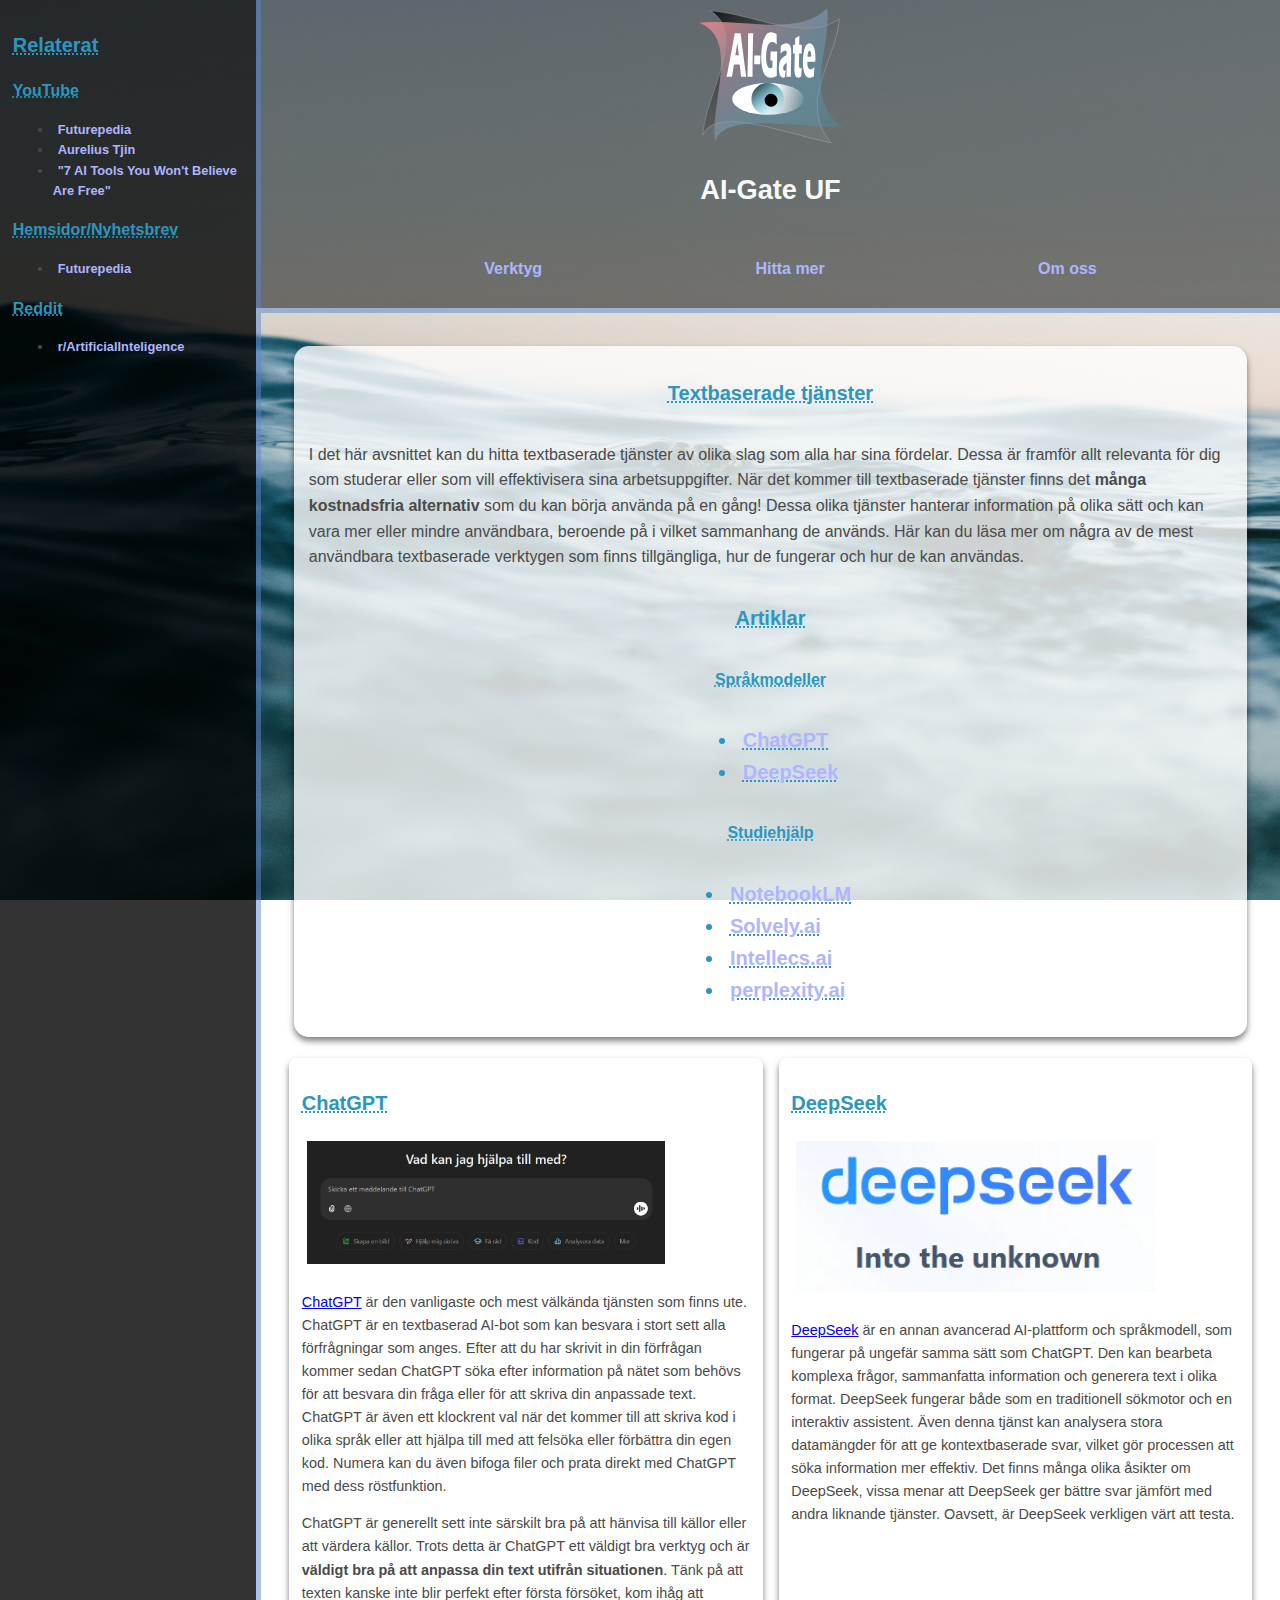
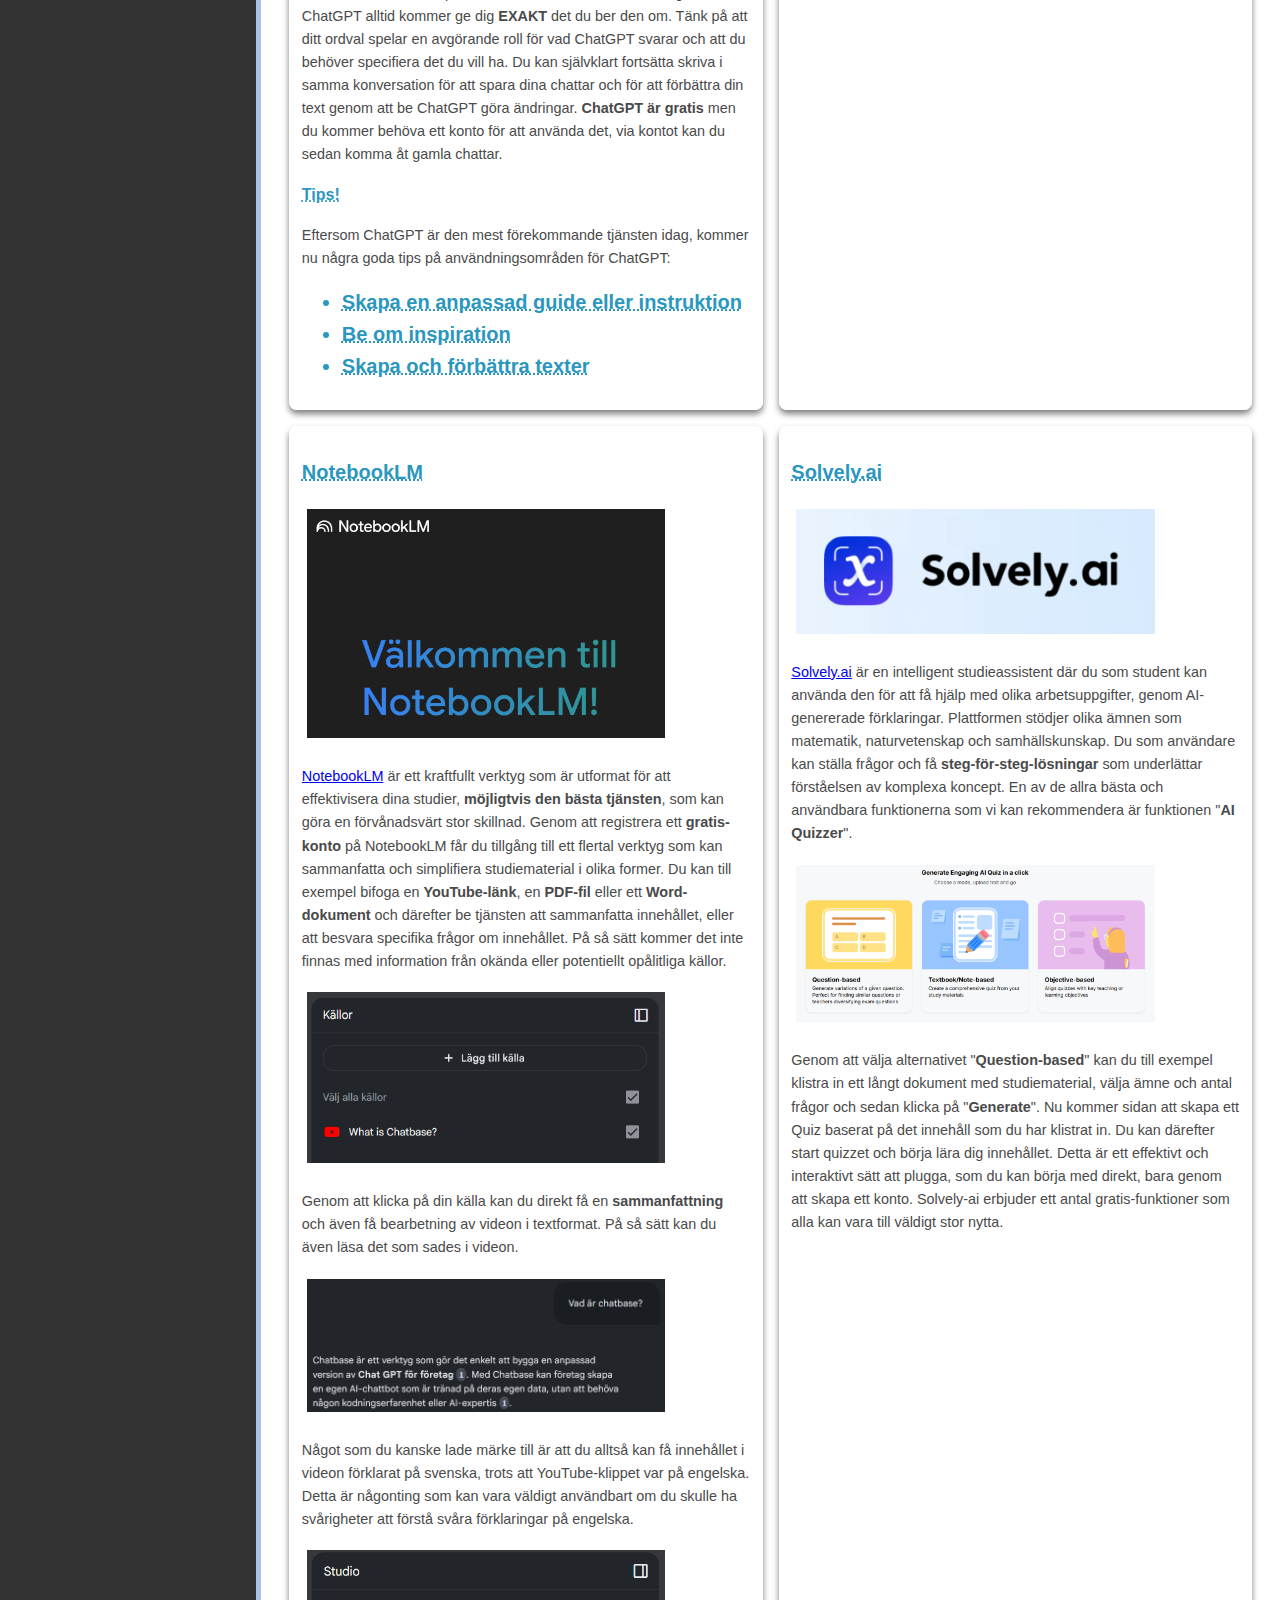
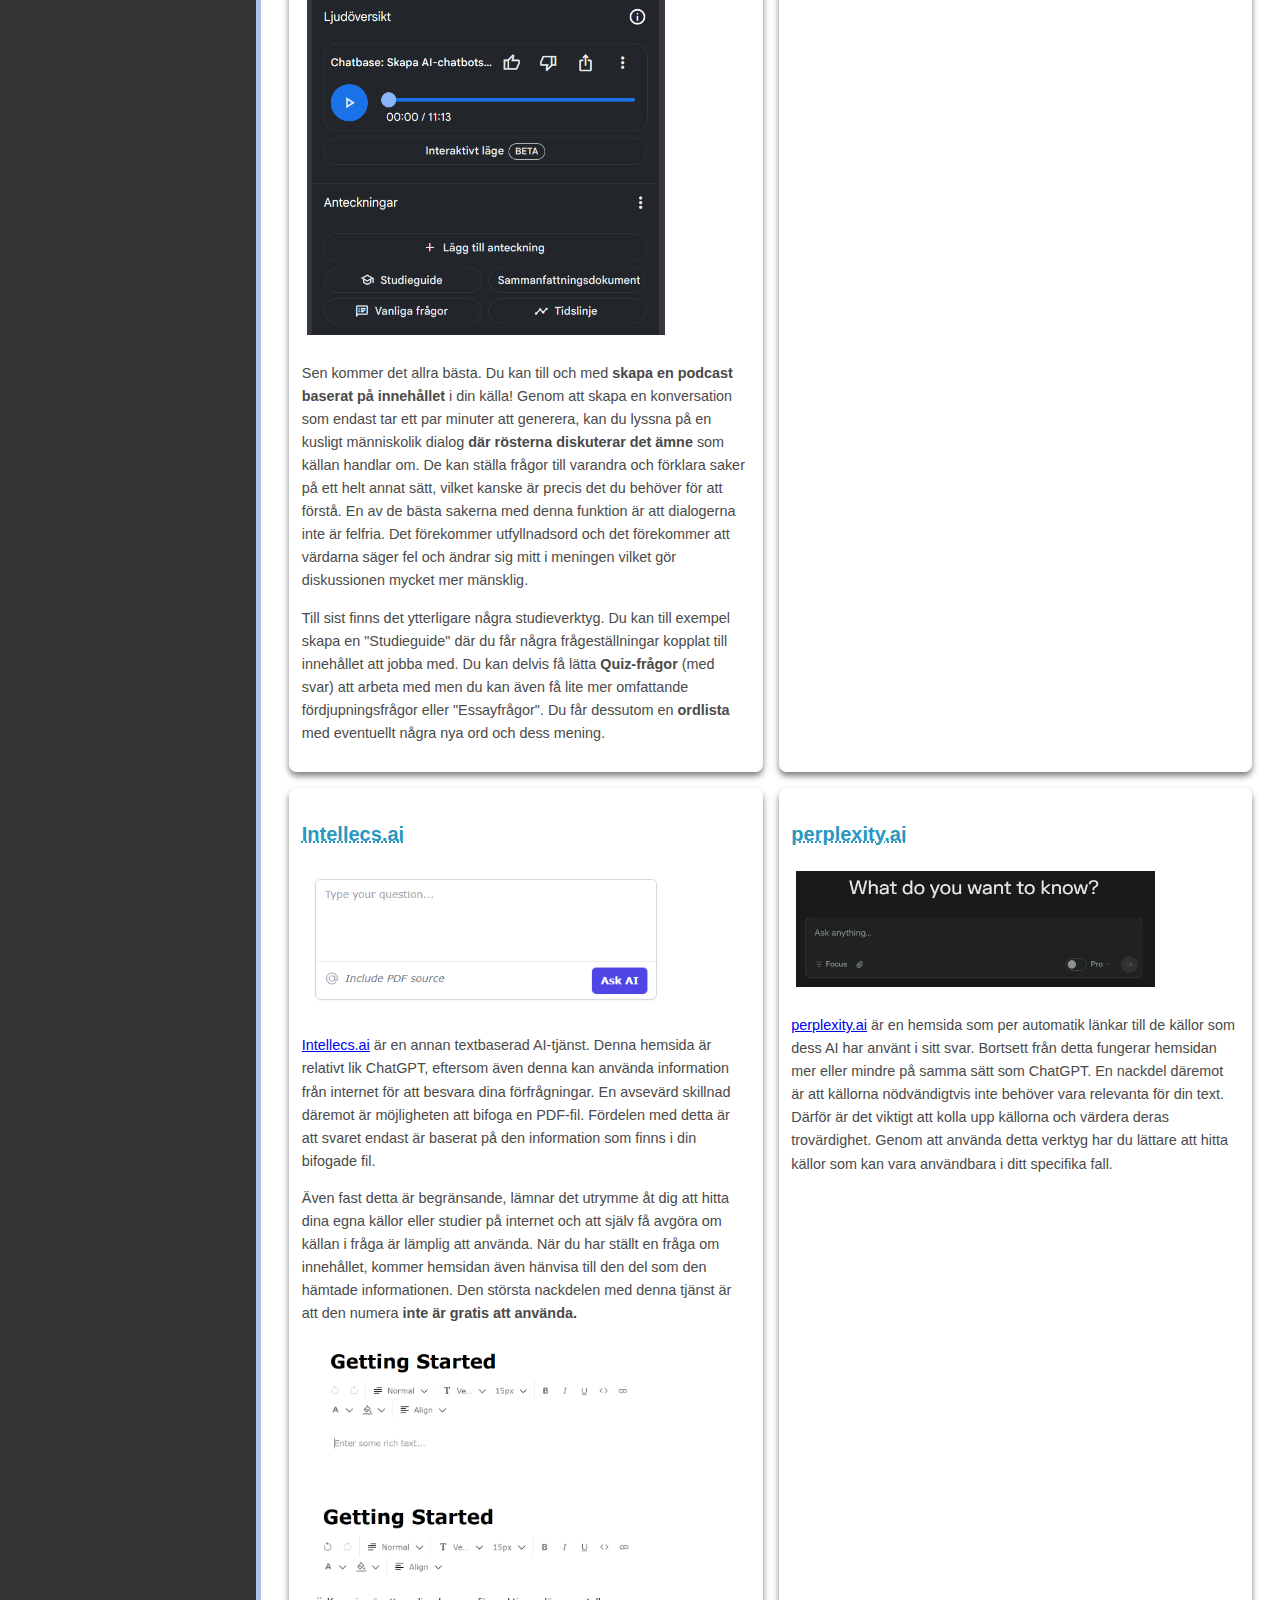
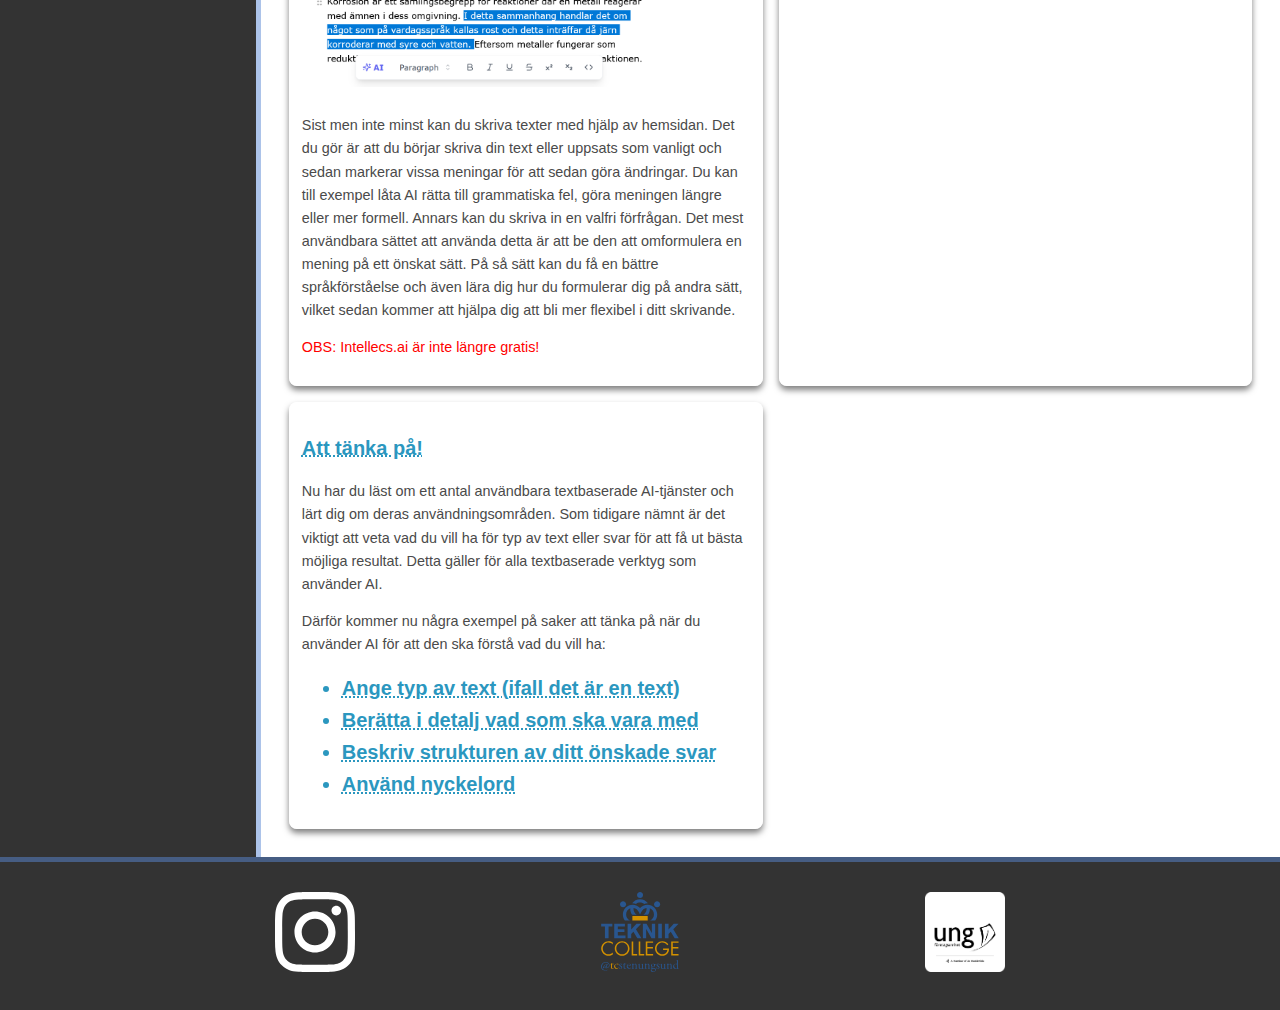
<file: textgenerering.html>
<!DOCTYPE html>
<html lang="sv">
  <head>
    <meta charset="utf-8" />
    <meta name="viewport" content="width=device-widt, initial-scale=1.0">
    <link href="styles.css" rel="stylesheet">
    <link rel="icon" type="image/png" href="aigate-logotype.svg">
    <title>AI-Gate UF</title>
    <script defer data-domain="hannes06and.github.io/aigate-uf" src="https://plausible.io/js/script.hash.outbound-links.js"></script>
  </head>
  <body>
    <aside>
      <h2>Relaterat</h2>
      <h3>YouTube</h3>
      <ul>
        <li><a href="https://www.youtube.com/@futurepedia_io/videos" target="_blank"><strong>Futurepedia</strong></a></li>
        <li><a href="https://www.youtube.com/@AureliusTjin" target="_blank"><strong>Aurelius Tjin</strong></a></li>
        <li><a href="https://www.youtube.com/watch?v=OrwlqS1xl8g" target="_blank"><strong>"7 AI Tools You Won't Believe Are Free"</strong></a></li>
      </ul>
      <h3>Hemsidor/Nyhetsbrev</h3>
      <ul>
        <li><a href="https://www.futurepedia.io/" target="_blank"><strong>Futurepedia</strong></a></li>
      </ul>
      <h3>Reddit</h3>
      <ul>
        <li><a href="https://www.reddit.com/r/ArtificialInteligence/" target="_blank"><strong>r/ArtificialInteligence</strong></a></li>
      </ul>
    </aside>
    <div class="header">
      <header>
        <a href="index.html"><img class="logotype" alt="AI-Gate logotype" src="aigate-logotype.svg"></a>
        <h1>AI-Gate UF</h1>
        <ul class="meny">
          <li>
            <a href="#">Verktyg</a>
            <ul class="dropdown">
              <li><a href="textgenerering.html">Textgenerering</a></li>
              <li><a href="rost-verktyg.html">Röst- och videoverktyg</a></li>
              <li><a href="bildgenerering.html">Bildgenerering</a></li>
            </ul>
          </li>
          <li><a href="sok-vidare.html">Hitta mer</a></li>
          <li><a href="om-oss.html">Om oss</a></li>
        </ul>
        </header>
    </div>
    <main>
      <div class="intro">
        <h2>Textbaserade tjänster</h2>
        <p>I det här avsnittet kan du hitta textbaserade tjänster av olika slag som alla har sina fördelar. Dessa är framför allt relevanta för dig som studerar 
          eller som vill effektivisera sina arbetsuppgifter.
          När det kommer till textbaserade tjänster finns det <strong>många kostnadsfria alternativ</strong> som du kan börja använda på en gång!
          Dessa olika tjänster hanterar information på olika sätt och kan vara mer eller mindre
          användbara, beroende på i vilket sammanhang de används. Här kan du läsa mer om några av de mest
          användbara textbaserade verktygen som finns tillgängliga, hur de fungerar och hur de kan användas.
        </p>
        <h2>Artiklar</h2>
        <h3>Språkmodeller</h3>
        <ul>
          <li><a href="#chatgpt">ChatGPT</a></li>
          <li><a href="#deepseek">DeepSeek</a></li>
        </ul>
        <h3>Studiehjälp</h3>
        <ul>
          <li><a href="#notebooklm">NotebookLM</a></li>
          <li><a href="#solvely-ai">Solvely.ai</a></li>
          <li><a href="#intellecs">Intellecs.ai</a></li>
          <li><a href="#perplexity.ai">perplexity.ai</a></li>
        </ul>
      </div>
      <div class="article-grid">
      <article class="text-box">
        <h2 id="chatgpt">ChatGPT</h2>
        <img src="chatgpt1.png" class="bilaga" alt="hemsida chatgpt" title="hemsida chatgpt">
        <p><a href="https://chatgpt.com/" target="_blank">ChatGPT</a> är den vanligaste och mest välkända
          tjänsten som finns ute. ChatGPT är en textbaserad AI-bot som kan besvara i stort sett alla förfrågningar
          som anges. Efter att du har skrivit in din förfrågan kommer sedan ChatGPT söka efter information på nätet 
          som behövs för att besvara din fråga eller för att skriva din anpassade text. ChatGPT är även ett klockrent val
          när det kommer till att skriva kod i olika språk eller att hjälpa till med att felsöka eller förbättra din egen kod. Numera 
          kan du även bifoga filer och prata direkt med ChatGPT med dess röstfunktion.
          </p>
          <p>ChatGPT är generellt sett inte särskilt bra på att hänvisa till källor eller att värdera källor. Trots detta är ChatGPT ett väldigt 
          bra verktyg och är <strong>väldigt bra på att anpassa din text utifrån situationen</strong>. Tänk på att texten kanske inte blir perfekt efter första försöket, 
          kom ihåg att ChatGPT alltid kommer ge dig <strong>EXAKT</strong> det du ber den om. Tänk på att ditt ordval spelar en avgörande roll
          för vad ChatGPT svarar och att du behöver specifiera det du vill ha. Du kan självklart fortsätta skriva i samma konversation 
          för att spara dina chattar och för att förbättra din text genom att be ChatGPT göra ändringar. <strong>ChatGPT är gratis</strong> men du kommer behöva ett konto 
          för att använda det, via kontot kan du sedan komma åt gamla chattar.
          </p>
          <h3>Tips!</h3>
          <p>Eftersom ChatGPT är den mest förekommande tjänsten idag, kommer nu några goda tips på användningsområden för ChatGPT:</p>
          <ul>
            <li>Skapa en anpassad guide eller instruktion</li>
            <li>Be om inspiration</li>
            <li>Skapa och förbättra texter</li>
          </ul>
          </article>
          <article class="text-box">
            <h2 id="deepseek">DeepSeek</h2>
            <img src="deepseek.png" class="bilaga" alt="hemsida deepseek" title="hemsida deepseek">
            <p><a href="https://www.deepseek.com/" target="_blank">DeepSeek</a> är en annan avancerad AI-plattform och språkmodell, som fungerar på ungefär samma sätt som ChatGPT. 
            Den kan bearbeta komplexa frågor, sammanfatta information och generera text i olika format. DeepSeek fungerar både som en traditionell sökmotor och en interaktiv assistent. 
            Även denna tjänst kan analysera stora datamängder för att ge kontextbaserade svar, vilket gör processen att söka information mer effektiv. Det finns många olika åsikter om DeepSeek,
            vissa menar att DeepSeek ger bättre svar jämfört med andra liknande tjänster. Oavsett, är DeepSeek verkligen värt att testa. </p>
          </article>
          <article class="text-box">
            <h2 id="notebooklm">NotebookLM</h2>
          <img src="notebooklm1.png" class="bilaga" alt="hemsida notebooklm" title="hemsida notebooklm">
          <p><a href="https://notebooklm.google.com/" target="_blank">NotebookLM</a> är ett kraftfullt verktyg som är utformat för att effektivisera dina studier, <strong>möjligtvis den bästa tjänsten</strong>, som 
          kan göra en förvånadsvärt stor skillnad. Genom att registrera ett <strong>gratis-konto</strong> på NotebookLM får du tillgång till ett flertal verktyg som kan sammanfatta och simplifiera studiematerial i olika former.
          Du kan till exempel bifoga en <strong>YouTube-länk</strong>, en <strong>PDF-fil</strong> eller ett <strong>Word-dokument</strong> och därefter be tjänsten att sammanfatta innehållet, eller att besvara specifika frågor om 
          innehållet. På så sätt kommer det inte finnas med information från okända eller potentiellt opålitliga källor.
          </p>
          <img src="notebooklm2.png" alt="notebooklm" class="bilaga" title="hemsida notebooklm">
          <p>Genom att klicka på din källa kan du direkt få en <strong>sammanfattning</strong> och även få bearbetning av
            videon i textformat. På så sätt kan du även läsa det som sades i videon.</p>
          <img src="notebooklm3.png" alt="notebooklm" class="bilaga" title="hemsida notebooklm">
          <p>Något som du kanske lade märke till är att du alltså kan få innehållet i videon förklarat
            på svenska, trots att YouTube-klippet var på engelska. Detta är någonting som kan vara väldigt
            användbart om du skulle ha svårigheter att förstå svåra förklaringar på engelska.
          </p>
          <img src="notebooklm4.png" alt="notebooklm" class="bilaga" title="hemsida notebooklm">
          <p>Sen kommer det allra bästa. Du kan till och med <strong>skapa en podcast baserat på innehållet</strong> i din källa!
            Genom att skapa en konversation som endast tar ett par minuter att generera, kan du lyssna på en kusligt
            människolik dialog <strong>där rösterna diskuterar det ämne</strong> som källan handlar om. De kan ställa frågor till varandra
            och förklara saker på ett helt annat sätt, vilket kanske är precis det du behöver för att förstå. En av de bästa sakerna med
            denna funktion är att dialogerna inte är felfria. Det förekommer utfyllnadsord och det förekommer att värdarna säger fel och
            ändrar sig mitt i meningen vilket gör diskussionen mycket mer mänsklig.</p>
          <p>Till sist finns det ytterligare några studieverktyg. Du kan till exempel skapa en "Studieguide" där du får några frågeställningar
            kopplat till innehållet att jobba med. Du kan delvis få lätta <strong>Quiz-frågor</strong> (med svar) att arbeta med men du kan även få lite mer omfattande fördjupningsfrågor eller "Essayfrågor". 
            Du får dessutom en <strong>ordlista</strong> med eventuellt några nya ord och dess mening.
          </p>
          </article>
          <article class="text-box">
            <h2 id="solvely-ai">Solvely.ai</h2>
            <img src="solvely_ai.png" class="bilaga" alt="hemsida solvely-ai" title="hemsida solvely-ai">
            <p><a href="https://solvely.ai/" target="_blank">Solvely.ai</a> är en intelligent studieassistent där du som student kan använda den för att få hjälp med olika arbetsuppgifter, genom 
            AI-genererade förklaringar. Plattformen stödjer olika ämnen som matematik, naturvetenskap och samhällskunskap. Du som användare kan ställa frågor och få <strong>steg-för-steg-lösningar</strong> som 
            underlättar förståelsen av komplexa koncept. En av de allra bästa och användbara funktionerna som vi kan rekommendera är funktionen "<strong>AI Quizzer</strong>".
            </p>
            <img src="solvely_ai_2.png" class="bilaga" alt="funktion solvely ai" title="funktion solvely ai">
            <p>Genom att välja alternativet "<strong>Question-based</strong>" kan du till exempel klistra in ett långt dokument med studiematerial, välja ämne och antal frågor och sedan klicka på "<strong>Generate</strong>". 
            Nu kommer sidan att skapa ett Quiz baserat på det innehåll som du har klistrat in. Du kan därefter start quizzet och börja lära dig innehållet. Detta är ett effektivt och interaktivt sätt att plugga, som du kan börja med 
            direkt, bara genom att skapa ett konto. Solvely-ai erbjuder ett antal gratis-funktioner som alla kan vara till väldigt stor nytta.</p>
          </article>
          <article class="text-box">
          <h2 id="intellecs">Intellecs.ai</h2>
          <img src="intellecs-ai.png" class="bilaga" alt="hemsida intellecs.ai" title="hemsida intellecs.ai">
          <p><a href="https://www.intellecs.ai/" target="_blank">Intellecs.ai</a> är en annan textbaserad AI-tjänst. Denna hemsida är relativt lik ChatGPT,
          eftersom även denna kan använda information från internet för att besvara dina förfrågningar. En avsevärd skillnad däremot är möjligheten att bifoga en PDF-fil. Fördelen med detta är att 
          svaret endast är baserat på den information som finns i din bifogade fil.
          </p>
          <p>Även fast detta är begränsande, lämnar det utrymme åt dig att hitta dina egna källor eller studier på internet och att själv få avgöra
          om källan i fråga är lämplig att använda. När du har ställt en fråga om innehållet, kommer hemsidan även hänvisa till den del som den hämtade informationen. 
          Den största nackdelen med denna tjänst är att den numera <strong>inte är gratis att använda.</strong></p>
          <img src="intellecs-chat.png" class="bilaga" alt="intellecs.ai chattruta" title="intellecs.ai chattruta">
          <img src="intellecs-chat2.png" class="bilaga" alt="intellecs.ai chattruta" title="intellecs.ai chattruta">
          <p>Sist men inte minst kan du skriva texter med hjälp av hemsidan. Det du gör är att du börjar skriva din text eller uppsats som vanligt 
          och sedan markerar vissa meningar för att sedan göra ändringar. Du kan till exempel låta AI rätta till grammatiska fel, göra meningen längre eller mer formell. Annars kan du skriva in 
          en valfri förfrågan. Det mest användbara sättet att använda detta är att be den att omformulera en mening på ett önskat sätt. På så sätt kan du få en bättre
          språkförståelse och även lära dig hur du formulerar dig på andra sätt, vilket sedan kommer att hjälpa dig att bli mer flexibel i ditt skrivande.
          </p>
          <p style="color: red;">OBS: Intellecs.ai är inte längre gratis!</p>
          </article>
          <article class="text-box">
          <h2 id="perplexity">perplexity.ai</h2>
          <img src="perplexity_ai.png" class="bilaga" alt="perplexity textruta" title="perplexity textruta">
          <p><a href="https://www.perplexity.ai/" target="_blank">perplexity.ai</a> är en hemsida som per automatik länkar till de källor som dess AI har använt i sitt svar.
          Bortsett från detta fungerar hemsidan mer eller mindre på samma sätt som ChatGPT. En nackdel däremot är att källorna nödvändigtvis inte behöver vara relevanta för din text. 
          Därför är det viktigt att kolla upp källorna och värdera deras trovärdighet. Genom att använda detta verktyg har du lättare att hitta källor som kan vara användbara i ditt specifika fall.
          </p>
          </article>
          <article class="text-box">
          <h2 id="tips">Att tänka på!</h2>
          <p>Nu har du läst om ett antal användbara textbaserade AI-tjänster och lärt dig om deras användningsområden.
          Som tidigare nämnt är det viktigt att veta vad du vill ha för typ av text eller svar för att få ut bästa möjliga resultat. Detta gäller 
          för alla textbaserade verktyg som använder AI. 
          </p>
          <p>Därför kommer nu några exempel på saker att tänka på när du använder AI för att den ska förstå vad du vill ha:</p>
          <ul>
            <li>Ange typ av text (ifall det är en text)</li>
            <li>Berätta i detalj vad som ska vara med</li>
            <li>Beskriv strukturen av ditt önskade svar</li>
            <li>Använd nyckelord</li>
          </ul>
          </article>
        </div>
      </main>
      <footer>
        <a href="https://www.instagram.com/aigate.uf/" target="_blank"><img class="footer-links" src="instagram-logo.svg" alt="Instagram logo"></a>
        <a href="https://www.instagram.com/tcstenungsund/" target="_blank"><img class="footer-links" alt="TC logo" src="tcstenungsund-logotype.svg"></a>
        <a href="https://ungforetagsamhet.se/company/ai-gate-uf" target="_blank"><img class="footer-links" src="uf-logo.png" alt="Uf logo"></a>
      </footer>
    </body>
</html>
</file>
<file: styles.css>
body{
    margin: 0;
    font-family: Arial, sans-serif;
    line-height: 1.6;
    background-image: url(water-background.jpg);
    background-size: cover;
    background-attachment: fixed;
    background-position: center;
    background-repeat: no-repeat;
    display: grid;
    grid-template-columns: 20% 80%;
    grid-template-rows: auto 1fr auto;
    min-height: 100vh;
  }

  @media (max-width: 1200px) {
    body {
      display: flex;
      flex-direction: column;
      min-height: 100vh;
      background-image: url(water_image_mobile.jpg);
      background-size: cover;
      background-attachment: fixed;
      background-position: center;
      background-repeat: no-repeat;
      overflow-y: auto;
    }
  
    header {
      order: 1;
      width: auto;
      background-color: rgba(0, 0, 0, 0.5);
      border-left: none !important;
    }
  
    main {
      order: 3;
      width: auto;
      flex: 1;
      padding: 20px;
      border-left: none !important;
      border-top: none !important;
      border-bottom: none !important;
    }
  
    aside {
      order: 2;
      width: auto;
      background-color: rgba(0, 0, 0, 0.8);
      padding: 20px;
    }
  
    footer {
      order: 4;
      width: auto;
      background-color: rgba(0, 0, 0, 0.8);
      padding: 30px;
      display: flex;
      justify-content: space-evenly;
    }
  }  
  
  aside{
    grid-column: 1 / 2;
    grid-row: 1 / 3;
    background-color: rgba(0, 0, 0, 0.8);
    padding: .8rem;
  }
  
  header h1{
    font-size: 1.7rem;
    color: #f8f8f8;
    text-align: center;
  }
  
  .logotype{
    width: 9rem;
    height: auto;
    margin-top: .5rem;
  }
  
  .article-grid{
    display: grid;
    grid-template-columns: 1fr 1fr;
  }
  
  main{
    grid-column: 2 / 3;
    grid-row: 2 / 3;
    gap: 20px;
    padding: 1.25rem;
    border-left: 5px rgba(90, 136, 211, 0.5) solid;
    border-top: 5px rgba(90, 136, 211, 0.5) solid;
  }
  
  header{
    grid-column: 2 / 3;
    grid-row: 1 / 2;
    display: flex;
    flex-direction: column;
    justify-content: center;
    align-items: center;
    background-color: rgba(0, 0, 0, 0.5);
    border-left: 5px rgba(90, 136, 211, 0.5) solid;
  }
  
  footer{
    grid-column: 1 / 3;
    grid-row: 3 / 4;
    background-color: rgba(0, 0, 0, 0.8);
    padding: 30px;
    color: #fff;
    display: flex;
    justify-content: space-evenly;
    border-top: 5px rgba(90, 136, 211, 0.5) solid;
  }
  
  footer img{
    width: 5rem;
    height: 5rem;
  }
  
  .meny{
    display: flex;
    flex-flow: wrap;
    width: 100%;
    justify-content: space-evenly;
    align-items: center;
    margin: 1rem;
  }
  
  .meny li{
    font-weight: bold;
    font-size: 1rem;
    font-family:'Segoe UI', Tahoma, Geneva, Verdana, sans-serif;
    color: rgb(43, 151, 191);
    list-style: none;
    margin: 5px;
    display: inline-block;
    position: relative;
  }
  
  .meny li a{
    display: block;
    padding: 0px;
  }
  
  .meny li ul.dropdown li{
    display: block;
    white-space: nowrap;
    border: 3px #afb5ff solid;
    border-radius: 8px;
    margin: 5px 0;
    padding: 5px;
  }
  
  .meny li ul.dropdown{
    width: auto;
    display: none;
    background-color: rgba(0, 0, 0, 0.8);
    position: absolute;
    z-index: 999;
    padding: 10px;
    border-radius: 10px;
  }
  
  .meny li a:hover{
    background-color: #4a4a4a;
  }
  
  .meny li:hover ul.dropdown{
    display: block;
  }
  
  .text-box ul li, .intro ul li{
    list-style: disc;
    text-decoration: underline dotted;
    font-family:'Segoe UI', Tahoma, Geneva, Verdana, sans-serif;
    color: rgb(43, 151, 191);
    font-size: 20px;
    font-weight: bold;
  }
  
  ul li a{
    text-decoration: none;
    color: #afb5ff;
    margin: 5px;
  }
  
  a:hover{
    color: hotpink;
    transition: 0.5s ease;
  }
  
  h2{
    color: rgb(43, 151, 191);
    font-size: 1.25rem;
    text-decoration: underline dotted;
  }
  
  h3{
    color: rgb(43, 151, 191);
    font-size: 1rem;
    text-decoration: underline dotted;
  }
  
  aside ul li{
    font-family:'Segoe UI', Tahoma, Geneva, Verdana, sans-serif;
    font-size: .8rem;
    color: #4a4a4a;
  }
  
  .intro{
    display: flex;
    flex-direction: column;
    justify-content: center;
    align-items: center;
    margin: .8rem;
    background-color: rgba(255, 255, 255, 0.8);
    box-shadow: 0 4px 6px rgba(0, 0, 0, 0.5);
    padding: 15px;
    border-radius: 15px;
  }
  
  .intro p{
    font-family:'Segoe UI', Tahoma, Geneva, Verdana, sans-serif;
    font-size: 1rem;
    color: #4a4a4a;
  }
  
  @media (max-width: 1100px){
    .article-grid{
        grid-template-columns: 1fr;
    }
  }
  
  main .text-box{
    background-color: rgba(255, 255, 255, 0.8);
    padding: .8rem;
    margin: .5rem;
    border-radius: 8px;
    box-shadow: 0 4px 6px rgba(0, 0, 0, 0.5);
  }
  
  .text-box p{
    font-family:'Segoe UI', Tahoma, Geneva, Verdana, sans-serif;
    font-size: .9rem;
    color: #4a4a4a;
  }
  
  .bilaga{
    width: 80%;
    height: auto;
    margin: 5px;
  }
  
  figcaption{
    font-family:'Segoe UI', Tahoma, Geneva, Verdana, sans-serif;
    font-size: 16px;
    color: #4a4a4a;
    font-style: italic;
  }
  
  /*Colors logo: #00caff00 #ff7c7cff */
</file>
